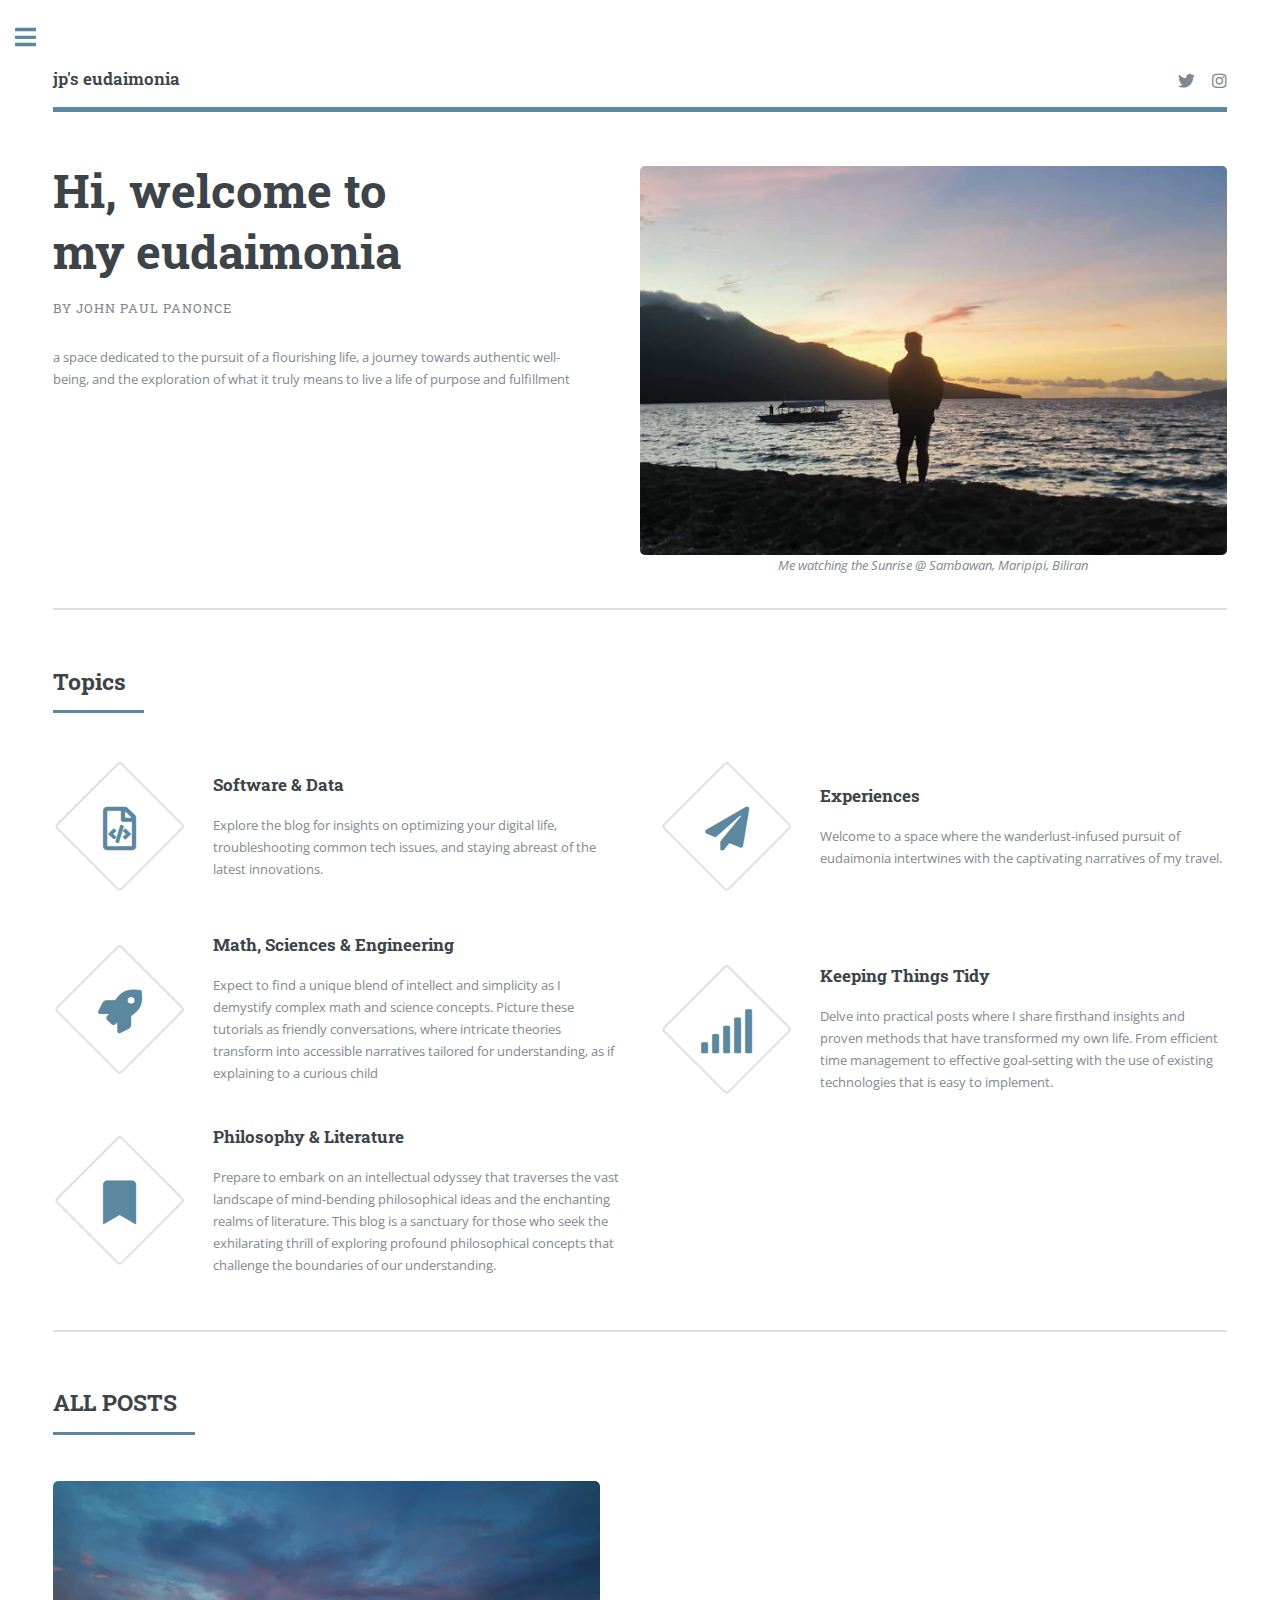
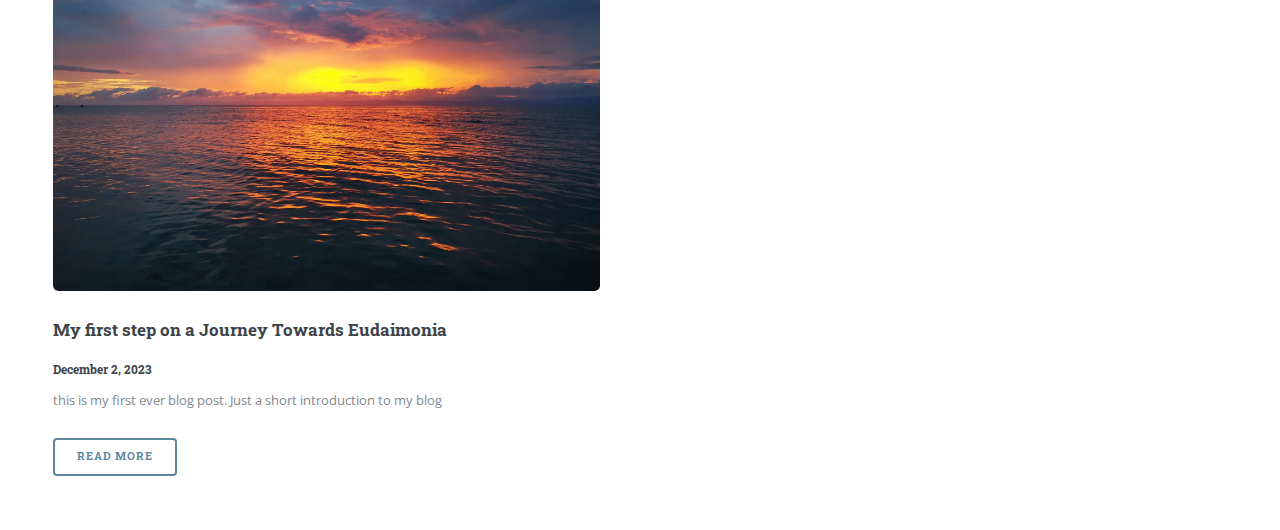
<file: index.html>
<!DOCTYPE HTML>
<!--
	jp's eudaimonia
	 | @ajlkn
	Free for personal and commercial use under the CCA 3.0 license (/license)
-->
<html>
	<head>
		<title>jp's eudaimonia</title>
		<meta charset="utf-8" />
		<meta name="viewport" content="width=device-width, initial-scale=1, user-scalable=no" />
		<link rel="stylesheet" href="assets/css/main.css" />
	</head>
	<body class="is-preload">

		<!-- Wrapper -->
			<div id="wrapper">

				<!-- Main -->
					<div id="main">
						<div class="inner">

							<!-- Header -->
								<header id="header">
									<h4><a href="#" class="logo"><strong>jp's eudaimonia</strong></a></h4>
									<ul class="icons">
										<li><a href="https://twitter.com/JpPanonce" class="icon brands fa-twitter"><span class="label">Twitter</span></a></li>
										<li><a href="https://www.instagram.com/jpasensi/" class="icon brands fa-instagram"><span class="label">Instagram</span></a></li>
									</ul>
								</header>

							<!-- Banner -->
								<section id="banner">
									<div class="content">
										<header>
											<h1>Hi, welcome to <br>my eudaimonia</h1>
											<p>by John Paul Panonce</p>
										</header>
										<p>a space dedicated to the pursuit of a flourishing life, a journey towards authentic well-being, and the exploration of what it truly means to live a life of purpose and fulfillment</p>
									</div>
									<span class="image object">
										<img src="images/meWatchingTheSunrise.jpeg" alt="" />
										<center><p><i>Me watching the Sunrise @ Sambawan, Maripipi, Biliran</i></p></center>
									</span>
								</section>

							<!-- Section -->
								<section>
									<header class="major">
										<h2>Topics</h2>
									</header>
									<div class="features">
										<article>
											<span class="icon fa-file-code"></span>
											<div class="content">
												<h3>Software & Data</h3>
												<p>Explore the blog for insights on optimizing your digital life, troubleshooting common tech issues, and staying abreast of the latest innovations.</p>
											</div>
										</article>
										<article>
											<span class="icon solid fa-paper-plane"></span>
											<div class="content">
												<h3>Experiences</h3>
												<p>Welcome to a space where the wanderlust-infused pursuit of eudaimonia intertwines with the captivating narratives of my travel.</p>
											</div>
										</article>
										<article>
											<span class="icon solid fa-rocket"></span>
											<div class="content">
												<h3>Math, Sciences & Engineering</h3>
												<p>Expect to find a unique blend of intellect and simplicity as I demystify complex math and science concepts. Picture these tutorials as friendly conversations, where intricate theories transform into accessible narratives tailored for understanding, as if explaining to a curious child</p>
											</div>
										</article>
										<article>
											<span class="icon solid fa-signal"></span>
											<div class="content">
												<h3>Keeping Things Tidy</h3>
												<p>Delve into practical posts where I share firsthand insights and proven methods that have transformed my own life. From efficient time management to effective goal-setting with the use of existing technologies that is easy to implement.</p>
											</div>
										</article>
										<article>
											<span class="icon solid fa-bookmark"></span>
											<div class="content">
												<h3>Philosophy & Literature</h3>
												<p>Prepare to embark on an intellectual odyssey that traverses the vast landscape of mind-bending philosophical ideas and the enchanting realms of literature. This blog is a sanctuary for those who seek the exhilarating thrill of exploring profound philosophical concepts that challenge the boundaries of our understanding.</p>
											</div>
										</article>
									</div>
								</section>

							<!-- Section -->
								<section>
									<header class="major">
										<h2>ALL POSTS</h2>
									</header>
									<div class="posts">
										<article>
											<a href="#" class="image"><img src="images/ToledoSunset.jpg" alt="" /></a>
											<h3>My first step on a Journey Towards Eudaimonia</h3>
											<h5>December 2, 2023</h5>
											<p>this is my first ever blog post. Just a short introduction to my blog</p>
											<ul class="actions">
												<li><a href="#" class="button">Read More</a></li>
											</ul>
										</article>
										
									</div>
								</section>

						</div>
					</div>

				<!-- Sidebar -->
					<div id="sidebar">
						<div class="inner">

							<!-- Menu -->
								<nav id="menu">
									<header class="major">
										<h2>Menu</h2>
									</header>
									<ul>
										<li><a href="">Homepage</a></li>
										<li>
											<span class="opener">Software and Data</span>
											<ul>
												<li><a href="webDevelopment/all.html">Web Development</a></li>
												<li><a href="#">Automation</a></li>
												<li><a href="#">Programming</a></li>
												<li><a href="#">Data Analysis</a></li>
											</ul>
										</li>
										<li>
											<span class="opener">STEM</span>
											<ul>
												<li><a href="#">Math</a></li>
												<li><a href="#">Sciences</a></li>
												<li><a href="#">Engineering</a></li>
											</ul>
										</li>
										<li>
											<span class="opener">Philosophy and Literature</span>
											<ul>
												<li><a href="#">Classics</a></li>
											</ul>
										</li>
										<li><a href="experiences/all.html">Experiences</a></li>
										<li><a href="#">Keeping Things Tidy</a></li>
										<li><a href="#">ABOUT THE BLOG</a></li>
									</ul>
								</nav>

								


						</div>
					</div>

			</div>

		<!-- Scripts -->
			<script src="assets/js/jquery.min.js"></script>
			<script src="assets/js/browser.min.js"></script>
			<script src="assets/js/breakpoints.min.js"></script>
			<script src="assets/js/util.js"></script>
			<script src="assets/js/main.js"></script>

	</body>
</html>
</file>
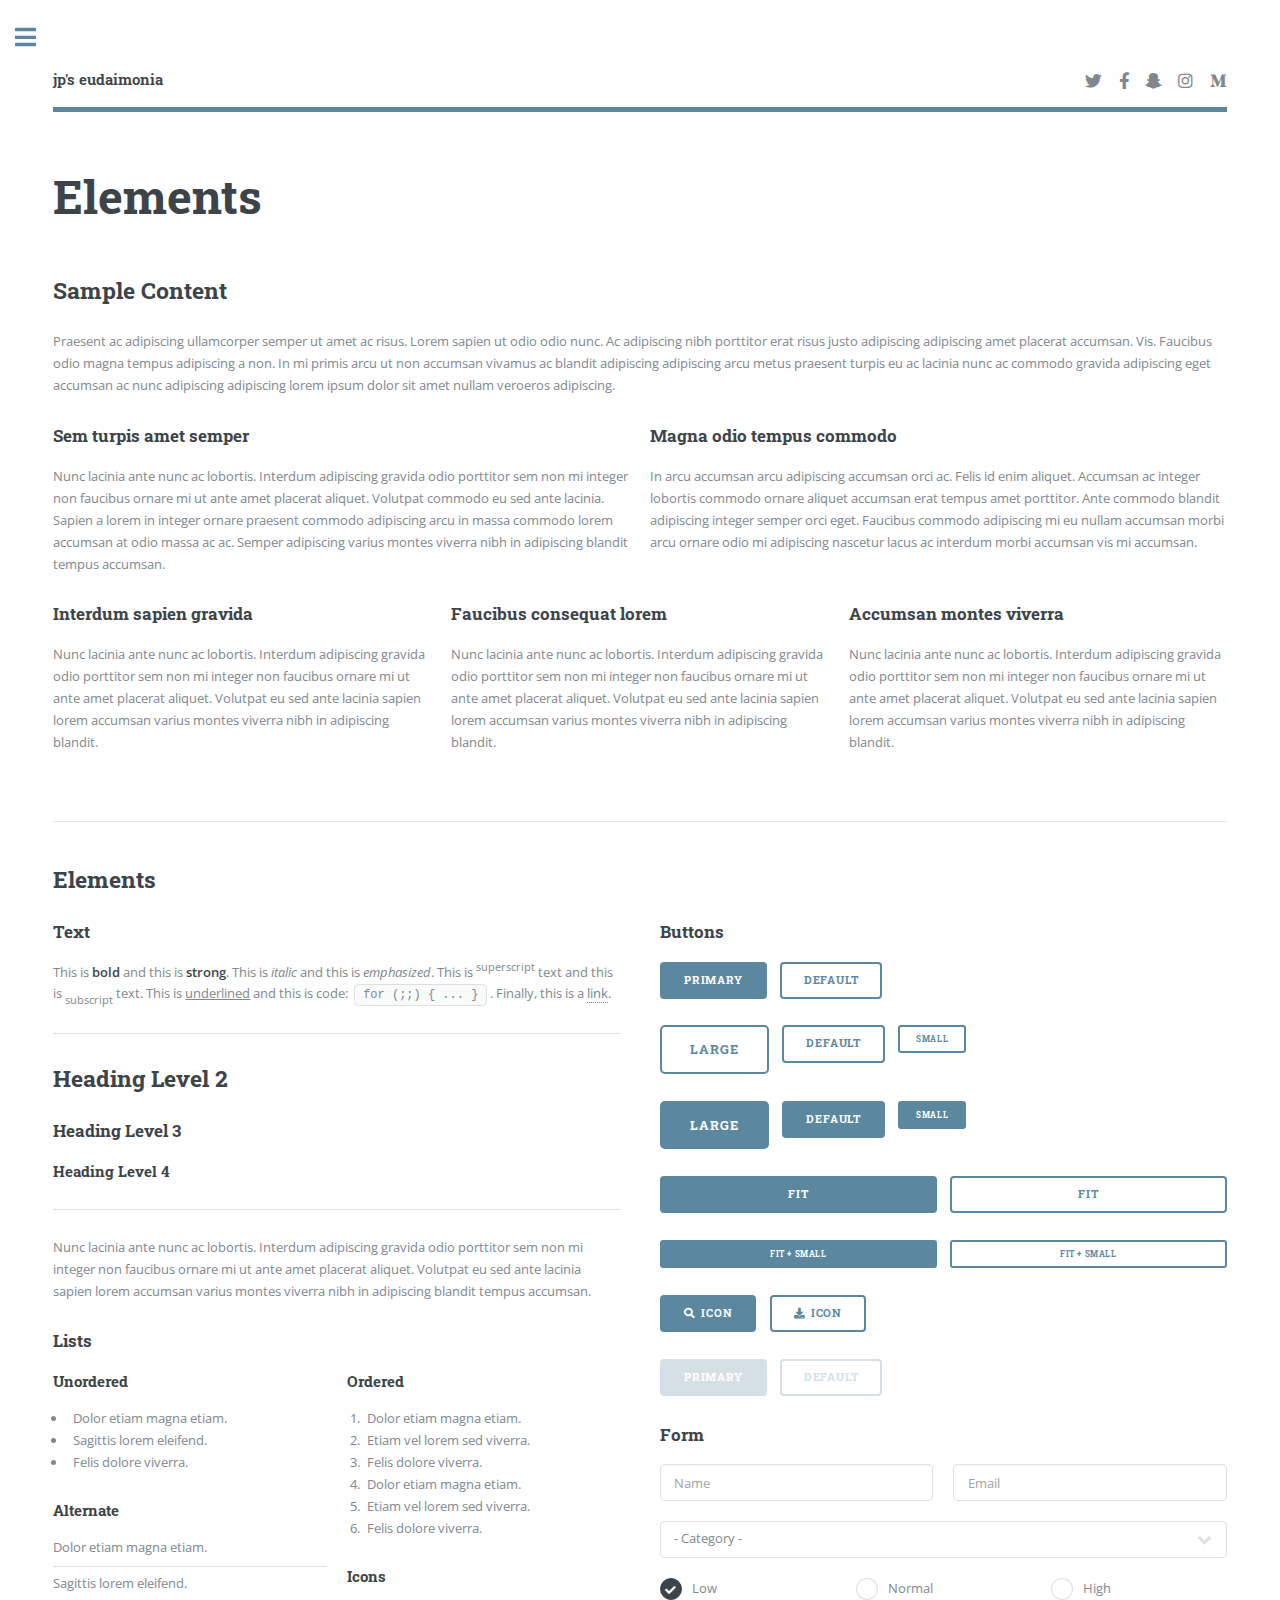
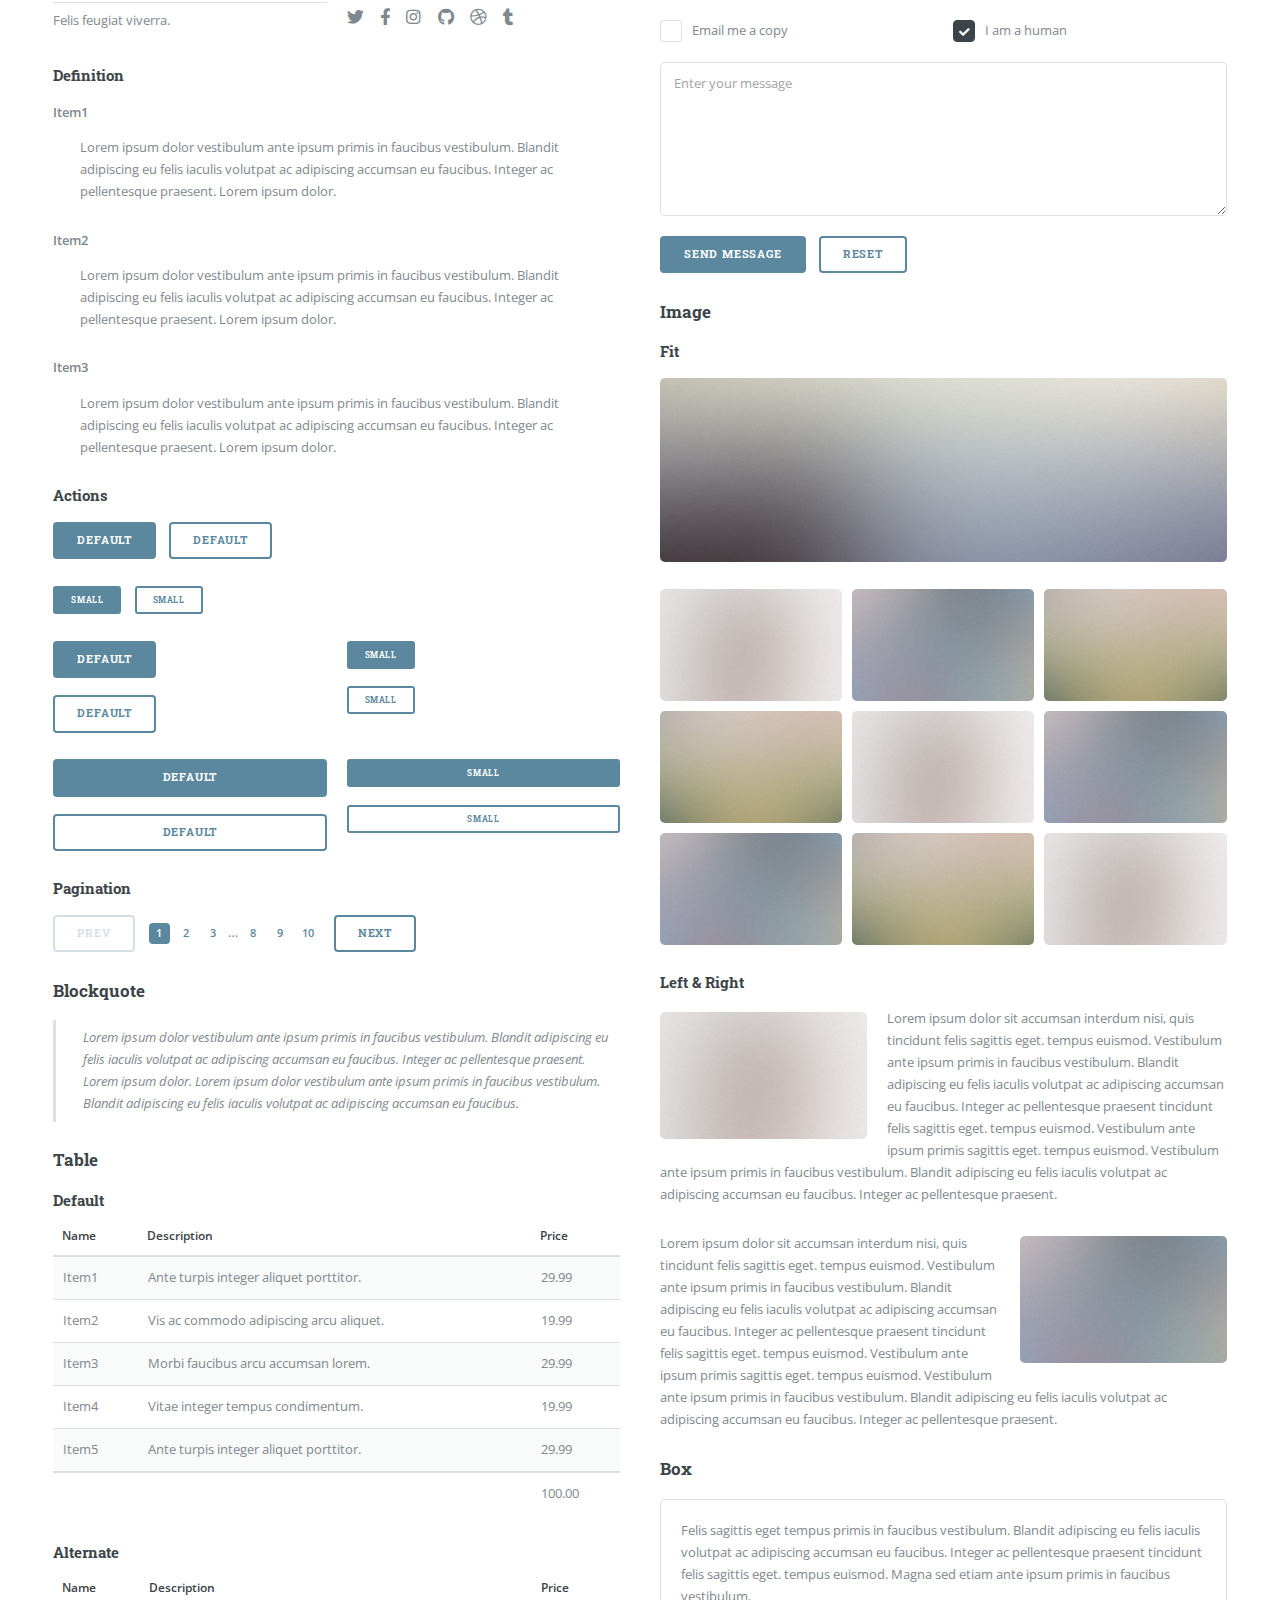
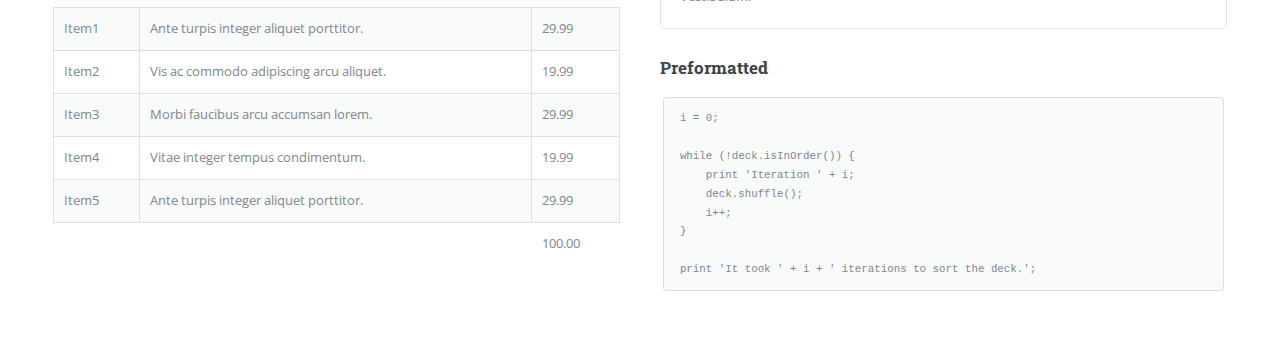
<file: elements.html>
<!DOCTYPE HTML>
<!--
	jp's eudaimonia
	 | @ajlkn
	Free for personal and commercial use under the CCA 3.0 license (/license)
-->
<html>
	<head>
		<title>Elements - jp's eudaimonia</title>
		<meta charset="utf-8" />
		<meta name="viewport" content="width=device-width, initial-scale=1, user-scalable=no" />
		<link rel="stylesheet" href="assets/css/main.css" />
	</head>
	<body class="is-preload">

		<!-- Wrapper -->
			<div id="wrapper">

				<!-- Main -->
					<div id="main">
						<div class="inner">

							<!-- Header -->
								<header id="header">
									<a href="index.html" class="logo"><strong>jp's eudaimonia</strong></a>
									<ul class="icons">
										<li><a href="#" class="icon brands fa-twitter"><span class="label">Twitter</span></a></li>
										<li><a href="#" class="icon brands fa-facebook-f"><span class="label">Facebook</span></a></li>
										<li><a href="#" class="icon brands fa-snapchat-ghost"><span class="label">Snapchat</span></a></li>
										<li><a href="#" class="icon brands fa-instagram"><span class="label">Instagram</span></a></li>
										<li><a href="#" class="icon brands fa-medium-m"><span class="label">Medium</span></a></li>
									</ul>
								</header>

							<!-- Content -->
								<section>
									<header class="main">
										<h1>Elements</h1>
									</header>

									<!-- Content -->
										<h2 id="content">Sample Content</h2>
										<p>Praesent ac adipiscing ullamcorper semper ut amet ac risus. Lorem sapien ut odio odio nunc. Ac adipiscing nibh porttitor erat risus justo adipiscing adipiscing amet placerat accumsan. Vis. Faucibus odio magna tempus adipiscing a non. In mi primis arcu ut non accumsan vivamus ac blandit adipiscing adipiscing arcu metus praesent turpis eu ac lacinia nunc ac commodo gravida adipiscing eget accumsan ac nunc adipiscing adipiscing lorem ipsum dolor sit amet nullam veroeros adipiscing.</p>
										<div class="row">
											<div class="col-6 col-12-small">
												<h3>Sem turpis amet semper</h3>
												<p>Nunc lacinia ante nunc ac lobortis. Interdum adipiscing gravida odio porttitor sem non mi integer non faucibus ornare mi ut ante amet placerat aliquet. Volutpat commodo eu sed ante lacinia. Sapien a lorem in integer ornare praesent commodo adipiscing arcu in massa commodo lorem accumsan at odio massa ac ac. Semper adipiscing varius montes viverra nibh in adipiscing blandit tempus accumsan.</p>
											</div>
											<div class="col-6 col-12-small">
												<h3>Magna odio tempus commodo</h3>
												<p>In arcu accumsan arcu adipiscing accumsan orci ac. Felis id enim aliquet. Accumsan ac integer lobortis commodo ornare aliquet accumsan erat tempus amet porttitor. Ante commodo blandit adipiscing integer semper orci eget. Faucibus commodo adipiscing mi eu nullam accumsan morbi arcu ornare odio mi adipiscing nascetur lacus ac interdum morbi accumsan vis mi accumsan.</p>
											</div>
											<!-- Break -->
											<div class="col-4 col-12-medium">
												<h3>Interdum sapien gravida</h3>
												<p>Nunc lacinia ante nunc ac lobortis. Interdum adipiscing gravida odio porttitor sem non mi integer non faucibus ornare mi ut ante amet placerat aliquet. Volutpat eu sed ante lacinia sapien lorem accumsan varius montes viverra nibh in adipiscing blandit.</p>
											</div>
											<div class="col-4 col-12-medium">
												<h3>Faucibus consequat lorem</h3>
												<p>Nunc lacinia ante nunc ac lobortis. Interdum adipiscing gravida odio porttitor sem non mi integer non faucibus ornare mi ut ante amet placerat aliquet. Volutpat eu sed ante lacinia sapien lorem accumsan varius montes viverra nibh in adipiscing blandit.</p>
											</div>
											<div class="col-4 col-12-medium">
												<h3>Accumsan montes viverra</h3>
												<p>Nunc lacinia ante nunc ac lobortis. Interdum adipiscing gravida odio porttitor sem non mi integer non faucibus ornare mi ut ante amet placerat aliquet. Volutpat eu sed ante lacinia sapien lorem accumsan varius montes viverra nibh in adipiscing blandit.</p>
											</div>
										</div>

									<hr class="major" />

									<!-- Elements -->
										<h2 id="elements">Elements</h2>
										<div class="row gtr-200">
											<div class="col-6 col-12-medium">

												<!-- Text stuff -->
													<h3>Text</h3>
													<p>This is <b>bold</b> and this is <strong>strong</strong>. This is <i>italic</i> and this is <em>emphasized</em>.
													This is <sup>superscript</sup> text and this is <sub>subscript</sub> text.
													This is <u>underlined</u> and this is code: <code>for (;;) { ... }</code>.
													Finally, this is a <a href="#">link</a>.</p>
													<hr />
													<h2>Heading Level 2</h2>
													<h3>Heading Level 3</h3>
													<h4>Heading Level 4</h4>
													<hr />
													<p>Nunc lacinia ante nunc ac lobortis. Interdum adipiscing gravida odio porttitor sem non mi integer non faucibus ornare mi ut ante amet placerat aliquet. Volutpat eu sed ante lacinia sapien lorem accumsan varius montes viverra nibh in adipiscing blandit tempus accumsan.</p>

												<!-- Lists -->
													<h3>Lists</h3>
													<div class="row">
														<div class="col-6 col-12-small">

															<h4>Unordered</h4>
															<ul>
																<li>Dolor etiam magna etiam.</li>
																<li>Sagittis lorem eleifend.</li>
																<li>Felis dolore viverra.</li>
															</ul>

															<h4>Alternate</h4>
															<ul class="alt">
																<li>Dolor etiam magna etiam.</li>
																<li>Sagittis lorem eleifend.</li>
																<li>Felis feugiat viverra.</li>
															</ul>

														</div>
														<div class="col-6 col-12-small">

															<h4>Ordered</h4>
															<ol>
																<li>Dolor etiam magna etiam.</li>
																<li>Etiam vel lorem sed viverra.</li>
																<li>Felis dolore viverra.</li>
																<li>Dolor etiam magna etiam.</li>
																<li>Etiam vel lorem sed viverra.</li>
																<li>Felis dolore viverra.</li>
															</ol>

															<h4>Icons</h4>
															<ul class="icons">
																<li><a href="#" class="icon brands fa-twitter"><span class="label">Twitter</span></a></li>
																<li><a href="#" class="icon brands fa-facebook-f"><span class="label">Facebook</span></a></li>
																<li><a href="#" class="icon brands fa-instagram"><span class="label">Instagram</span></a></li>
																<li><a href="#" class="icon brands fa-github"><span class="label">Github</span></a></li>
																<li><a href="#" class="icon brands fa-dribbble"><span class="label">Dribbble</span></a></li>
																<li><a href="#" class="icon brands fa-tumblr"><span class="label">Tumblr</span></a></li>
															</ul>

														</div>
													</div>
													<h4>Definition</h4>
													<dl>
														<dt>Item1</dt>
														<dd>
															<p>Lorem ipsum dolor vestibulum ante ipsum primis in faucibus vestibulum. Blandit adipiscing eu felis iaculis volutpat ac adipiscing accumsan eu faucibus. Integer ac pellentesque praesent. Lorem ipsum dolor.</p>
														</dd>
														<dt>Item2</dt>
														<dd>
															<p>Lorem ipsum dolor vestibulum ante ipsum primis in faucibus vestibulum. Blandit adipiscing eu felis iaculis volutpat ac adipiscing accumsan eu faucibus. Integer ac pellentesque praesent. Lorem ipsum dolor.</p>
														</dd>
														<dt>Item3</dt>
														<dd>
															<p>Lorem ipsum dolor vestibulum ante ipsum primis in faucibus vestibulum. Blandit adipiscing eu felis iaculis volutpat ac adipiscing accumsan eu faucibus. Integer ac pellentesque praesent. Lorem ipsum dolor.</p>
														</dd>
													</dl>

													<h4>Actions</h4>
													<ul class="actions">
														<li><a href="#" class="button primary">Default</a></li>
														<li><a href="#" class="button">Default</a></li>
													</ul>
													<ul class="actions small">
														<li><a href="#" class="button primary small">Small</a></li>
														<li><a href="#" class="button small">Small</a></li>
													</ul>
													<div class="row">
														<div class="col-6 col-12-small">
															<ul class="actions stacked">
																<li><a href="#" class="button primary">Default</a></li>
																<li><a href="#" class="button">Default</a></li>
															</ul>
														</div>
														<div class="col-6 col-12-small">
															<ul class="actions stacked">
																<li><a href="#" class="button primary small">Small</a></li>
																<li><a href="#" class="button small">Small</a></li>
															</ul>
														</div>
														<div class="col-6 col-12-small">
															<ul class="actions stacked">
																<li><a href="#" class="button primary fit">Default</a></li>
																<li><a href="#" class="button fit">Default</a></li>
															</ul>
														</div>
														<div class="col-6 col-12-small">
															<ul class="actions stacked">
																<li><a href="#" class="button primary small fit">Small</a></li>
																<li><a href="#" class="button small fit">Small</a></li>
															</ul>
														</div>
													</div>

													<h4>Pagination</h4>
													<ul class="pagination">
														<li><span class="button disabled">Prev</span></li>
														<li><a href="#" class="page active">1</a></li>
														<li><a href="#" class="page">2</a></li>
														<li><a href="#" class="page">3</a></li>
														<li><span>&hellip;</span></li>
														<li><a href="#" class="page">8</a></li>
														<li><a href="#" class="page">9</a></li>
														<li><a href="#" class="page">10</a></li>
														<li><a href="#" class="button">Next</a></li>
													</ul>

												<!-- Blockquote -->
													<h3>Blockquote</h3>
													<blockquote>Lorem ipsum dolor vestibulum ante ipsum primis in faucibus vestibulum. Blandit adipiscing eu felis iaculis volutpat ac adipiscing accumsan eu faucibus. Integer ac pellentesque praesent. Lorem ipsum dolor. Lorem ipsum dolor vestibulum ante ipsum primis in faucibus vestibulum. Blandit adipiscing eu felis iaculis volutpat ac adipiscing accumsan eu faucibus.</blockquote>

												<!-- Table -->
													<h3>Table</h3>

													<h4>Default</h4>
													<div class="table-wrapper">
														<table>
															<thead>
																<tr>
																	<th>Name</th>
																	<th>Description</th>
																	<th>Price</th>
																</tr>
															</thead>
															<tbody>
																<tr>
																	<td>Item1</td>
																	<td>Ante turpis integer aliquet porttitor.</td>
																	<td>29.99</td>
																</tr>
																<tr>
																	<td>Item2</td>
																	<td>Vis ac commodo adipiscing arcu aliquet.</td>
																	<td>19.99</td>
																</tr>
																<tr>
																	<td>Item3</td>
																	<td> Morbi faucibus arcu accumsan lorem.</td>
																	<td>29.99</td>
																</tr>
																<tr>
																	<td>Item4</td>
																	<td>Vitae integer tempus condimentum.</td>
																	<td>19.99</td>
																</tr>
																<tr>
																	<td>Item5</td>
																	<td>Ante turpis integer aliquet porttitor.</td>
																	<td>29.99</td>
																</tr>
															</tbody>
															<tfoot>
																<tr>
																	<td colspan="2"></td>
																	<td>100.00</td>
																</tr>
															</tfoot>
														</table>
													</div>

													<h4>Alternate</h4>
													<div class="table-wrapper">
														<table class="alt">
															<thead>
																<tr>
																	<th>Name</th>
																	<th>Description</th>
																	<th>Price</th>
																</tr>
															</thead>
															<tbody>
																<tr>
																	<td>Item1</td>
																	<td>Ante turpis integer aliquet porttitor.</td>
																	<td>29.99</td>
																</tr>
																<tr>
																	<td>Item2</td>
																	<td>Vis ac commodo adipiscing arcu aliquet.</td>
																	<td>19.99</td>
																</tr>
																<tr>
																	<td>Item3</td>
																	<td> Morbi faucibus arcu accumsan lorem.</td>
																	<td>29.99</td>
																</tr>
																<tr>
																	<td>Item4</td>
																	<td>Vitae integer tempus condimentum.</td>
																	<td>19.99</td>
																</tr>
																<tr>
																	<td>Item5</td>
																	<td>Ante turpis integer aliquet porttitor.</td>
																	<td>29.99</td>
																</tr>
															</tbody>
															<tfoot>
																<tr>
																	<td colspan="2"></td>
																	<td>100.00</td>
																</tr>
															</tfoot>
														</table>
													</div>

											</div>
											<div class="col-6 col-12-medium">

												<!-- Buttons -->
													<h3>Buttons</h3>
													<ul class="actions">
														<li><a href="#" class="button primary">Primary</a></li>
														<li><a href="#" class="button">Default</a></li>
													</ul>
													<ul class="actions">
														<li><a href="#" class="button large">Large</a></li>
														<li><a href="#" class="button">Default</a></li>
														<li><a href="#" class="button small">Small</a></li>
													</ul>
													<ul class="actions">
														<li><a href="#" class="button primary large">Large</a></li>
														<li><a href="#" class="button primary">Default</a></li>
														<li><a href="#" class="button primary small">Small</a></li>
													</ul>
													<ul class="actions fit">
														<li><a href="#" class="button primary fit">Fit</a></li>
														<li><a href="#" class="button fit">Fit</a></li>
													</ul>
													<ul class="actions fit small">
														<li><a href="#" class="button primary fit small">Fit + Small</a></li>
														<li><a href="#" class="button fit small">Fit + Small</a></li>
													</ul>
													<ul class="actions">
														<li><a href="#" class="button primary icon solid fa-search">Icon</a></li>
														<li><a href="#" class="button icon solid fa-download">Icon</a></li>
													</ul>
													<ul class="actions">
														<li><span class="button primary disabled">Primary</span></li>
														<li><span class="button disabled">Default</span></li>
													</ul>

												<!-- Form -->
													<h3>Form</h3>

													<form method="post" action="#">
														<div class="row gtr-uniform">
															<div class="col-6 col-12-xsmall">
																<input type="text" name="demo-name" id="demo-name" value="" placeholder="Name" />
															</div>
															<div class="col-6 col-12-xsmall">
																<input type="email" name="demo-email" id="demo-email" value="" placeholder="Email" />
															</div>
															<!-- Break -->
															<div class="col-12">
																<select name="demo-category" id="demo-category">
																	<option value="">- Category -</option>
																	<option value="1">Manufacturing</option>
																	<option value="1">Shipping</option>
																	<option value="1">Administration</option>
																	<option value="1">Human Resources</option>
																</select>
															</div>
															<!-- Break -->
															<div class="col-4 col-12-small">
																<input type="radio" id="demo-priority-low" name="demo-priority" checked>
																<label for="demo-priority-low">Low</label>
															</div>
															<div class="col-4 col-12-small">
																<input type="radio" id="demo-priority-normal" name="demo-priority">
																<label for="demo-priority-normal">Normal</label>
															</div>
															<div class="col-4 col-12-small">
																<input type="radio" id="demo-priority-high" name="demo-priority">
																<label for="demo-priority-high">High</label>
															</div>
															<!-- Break -->
															<div class="col-6 col-12-small">
																<input type="checkbox" id="demo-copy" name="demo-copy">
																<label for="demo-copy">Email me a copy</label>
															</div>
															<div class="col-6 col-12-small">
																<input type="checkbox" id="demo-human" name="demo-human" checked>
																<label for="demo-human">I am a human</label>
															</div>
															<!-- Break -->
															<div class="col-12">
																<textarea name="demo-message" id="demo-message" placeholder="Enter your message" rows="6"></textarea>
															</div>
															<!-- Break -->
															<div class="col-12">
																<ul class="actions">
																	<li><input type="submit" value="Send Message" class="primary" /></li>
																	<li><input type="reset" value="Reset" /></li>
																</ul>
															</div>
														</div>
													</form>

												<!-- Image -->
													<h3>Image</h3>

													<h4>Fit</h4>
													<span class="image fit"><img src="images/pic11.jpg" alt="" /></span>
													<div class="box alt">
														<div class="row gtr-50 gtr-uniform">
															<div class="col-4"><span class="image fit"><img src="images/pic01.jpg" alt="" /></span></div>
															<div class="col-4"><span class="image fit"><img src="images/pic02.jpg" alt="" /></span></div>
															<div class="col-4"><span class="image fit"><img src="images/pic03.jpg" alt="" /></span></div>
															<!-- Break -->
															<div class="col-4"><span class="image fit"><img src="images/pic03.jpg" alt="" /></span></div>
															<div class="col-4"><span class="image fit"><img src="images/pic01.jpg" alt="" /></span></div>
															<div class="col-4"><span class="image fit"><img src="images/pic02.jpg" alt="" /></span></div>
															<!-- Break -->
															<div class="col-4"><span class="image fit"><img src="images/pic02.jpg" alt="" /></span></div>
															<div class="col-4"><span class="image fit"><img src="images/pic03.jpg" alt="" /></span></div>
															<div class="col-4"><span class="image fit"><img src="images/pic01.jpg" alt="" /></span></div>
														</div>
													</div>

													<h4>Left &amp; Right</h4>
													<p><span class="image left"><img src="images/pic01.jpg" alt="" /></span>Lorem ipsum dolor sit accumsan interdum nisi, quis tincidunt felis sagittis eget. tempus euismod. Vestibulum ante ipsum primis in faucibus vestibulum. Blandit adipiscing eu felis iaculis volutpat ac adipiscing accumsan eu faucibus. Integer ac pellentesque praesent tincidunt felis sagittis eget. tempus euismod. Vestibulum ante ipsum primis sagittis eget. tempus euismod. Vestibulum ante ipsum primis in faucibus vestibulum. Blandit adipiscing eu felis iaculis volutpat ac adipiscing accumsan eu faucibus. Integer ac pellentesque praesent.</p>
													<p><span class="image right"><img src="images/pic02.jpg" alt="" /></span>Lorem ipsum dolor sit accumsan interdum nisi, quis tincidunt felis sagittis eget. tempus euismod. Vestibulum ante ipsum primis in faucibus vestibulum. Blandit adipiscing eu felis iaculis volutpat ac adipiscing accumsan eu faucibus. Integer ac pellentesque praesent tincidunt felis sagittis eget. tempus euismod. Vestibulum ante ipsum primis sagittis eget. tempus euismod. Vestibulum ante ipsum primis in faucibus vestibulum. Blandit adipiscing eu felis iaculis volutpat ac adipiscing accumsan eu faucibus. Integer ac pellentesque praesent.</p>

												<!-- Box -->
													<h3>Box</h3>
													<div class="box">
														<p>Felis sagittis eget tempus primis in faucibus vestibulum. Blandit adipiscing eu felis iaculis volutpat ac adipiscing accumsan eu faucibus. Integer ac pellentesque praesent tincidunt felis sagittis eget. tempus euismod. Magna sed etiam ante ipsum primis in faucibus vestibulum.</p>
													</div>

												<!-- Preformatted Code -->
													<h3>Preformatted</h3>
													<pre><code>i = 0;

while (!deck.isInOrder()) {
    print 'Iteration ' + i;
    deck.shuffle();
    i++;
}

print 'It took ' + i + ' iterations to sort the deck.';
</code></pre>

											</div>
										</div>

								</section>

						</div>
					</div>

				<!-- Sidebar -->
					<div id="sidebar">
						<div class="inner">

							<!-- Search -->
								<section id="search" class="alt">
									<form method="post" action="#">
										<input type="text" name="query" id="query" placeholder="Search" />
									</form>
								</section>

							<!-- Menu -->
								<nav id="menu">
									<header class="major">
										<h2>Menu</h2>
									</header>
									<ul>
										<li><a href="index.html">Homepage</a></li>
										<li><a href="#">Generic</a></li>
										<li><a href="#">Elements</a></li>
										<li>
											<span class="opener">Submenu</span>
											<ul>
												<li><a href="#">Lorem Dolor</a></li>
												<li><a href="#">Ipsum Adipiscing</a></li>
												<li><a href="#">Tempus Magna</a></li>
												<li><a href="#">Feugiat Veroeros</a></li>
											</ul>
										</li>
										<li><a href="#">Etiam Dolore</a></li>
										<li><a href="#">Adipiscing</a></li>
										<li>
											<span class="opener">Another Submenu</span>
											<ul>
												<li><a href="#">Lorem Dolor</a></li>
												<li><a href="#">Ipsum Adipiscing</a></li>
												<li><a href="#">Tempus Magna</a></li>
												<li><a href="#">Feugiat Veroeros</a></li>
											</ul>
										</li>
										<li><a href="#">Maximus Erat</a></li>
										<li><a href="#">Sapien Mauris</a></li>
										<li><a href="#">Amet Lacinia</a></li>
									</ul>
								</nav>

							<!-- Section -->
								<section>
									<header class="major">
										<h2>Ante interdum</h2>
									</header>
									<div class="mini-posts">
										<article>
											<a href="#" class="image"><img src="images/pic07.jpg" alt="" /></a>
											<p>Aenean ornare velit lacus, ac varius enim lorem ullamcorper dolore aliquam.</p>
										</article>
										<article>
											<a href="#" class="image"><img src="images/pic08.jpg" alt="" /></a>
											<p>Aenean ornare velit lacus, ac varius enim lorem ullamcorper dolore aliquam.</p>
										</article>
										<article>
											<a href="#" class="image"><img src="images/pic09.jpg" alt="" /></a>
											<p>Aenean ornare velit lacus, ac varius enim lorem ullamcorper dolore aliquam.</p>
										</article>
									</div>
									<ul class="actions">
										<li><a href="#" class="button">More</a></li>
									</ul>
								</section>

							<!-- Section -->
								<section>
									<header class="major">
										<h2>Get in touch</h2>
									</header>
									<p>Sed varius enim lorem ullamcorper dolore aliquam aenean ornare velit lacus, ac varius enim lorem ullamcorper dolore. Proin sed aliquam facilisis ante interdum. Sed nulla amet lorem feugiat tempus aliquam.</p>
									<ul class="contact">
										<li class="icon solid fa-envelope"><a href="#">information@untitled.tld</a></li>
										<li class="icon solid fa-phone">(000) 000-0000</li>
										<li class="icon solid fa-home">1234 Somewhere Road #8254<br />
										Nashville, TN 00000-0000</li>
									</ul>
								</section>

							<!-- Footer -->
								<footer id="footer">
									<p class="copyright">&copy; Untitled. All rights reserved. Demo Images: <a href="https://unsplash.com">Unsplash</a>. Design: <a href="https://"></a>.</p>
								</footer>

						</div>
					</div>

			</div>

		<!-- Scripts -->
			<script src="assets/js/jquery.min.js"></script>
			<script src="assets/js/browser.min.js"></script>
			<script src="assets/js/breakpoints.min.js"></script>
			<script src="assets/js/util.js"></script>
			<script src="assets/js/main.js"></script>

	</body>
</html>
</file>
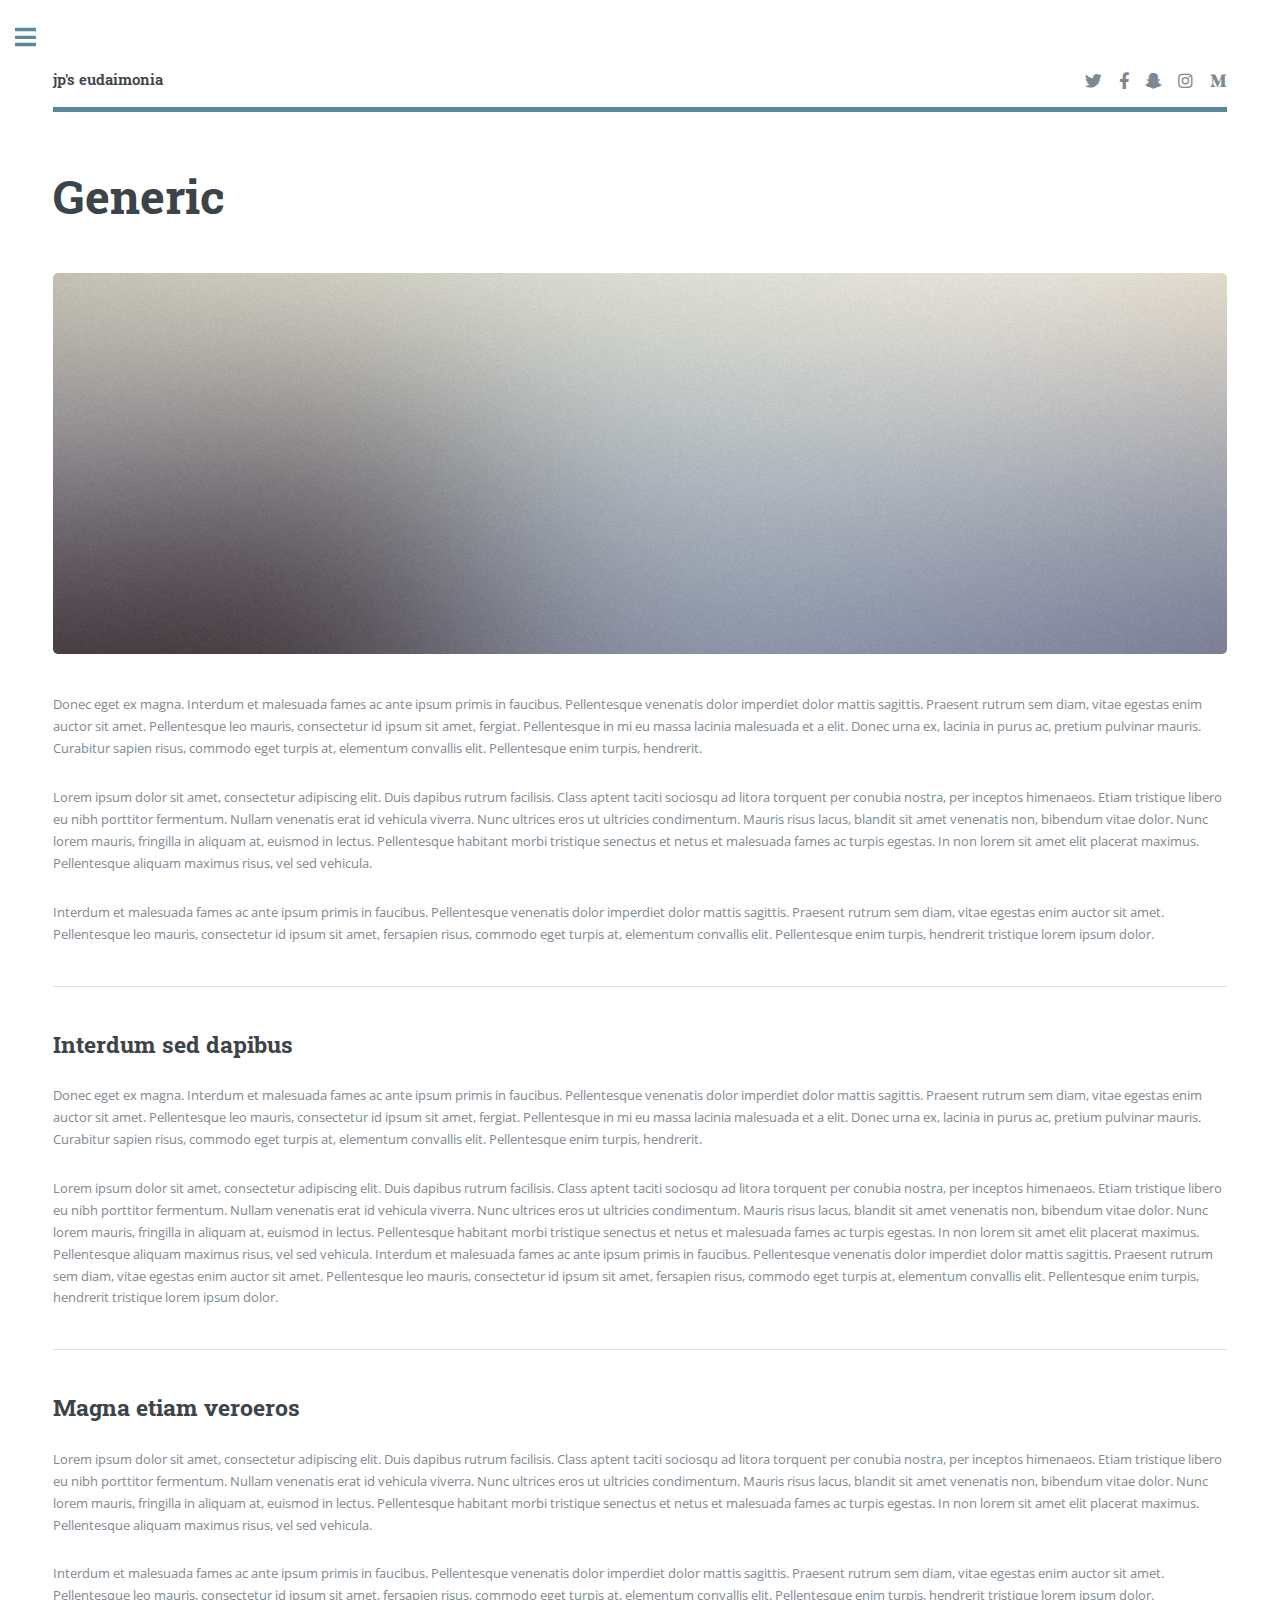
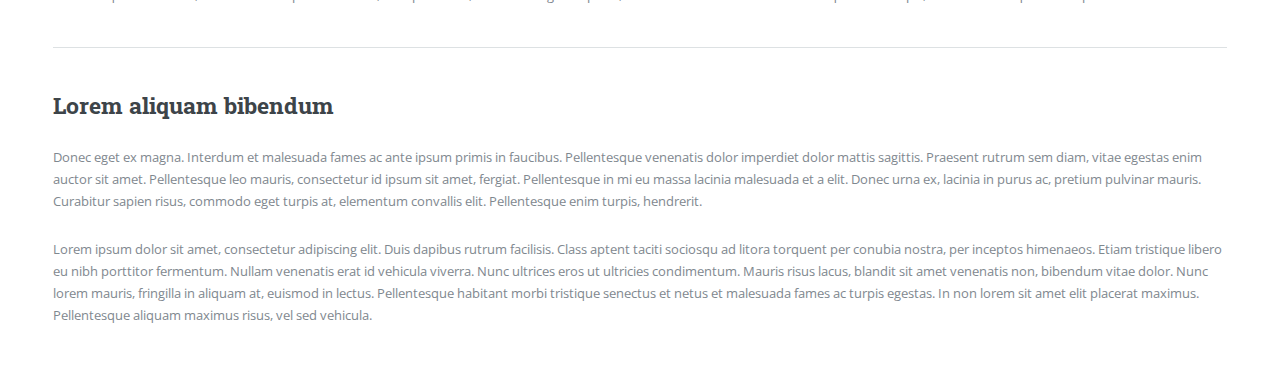
<file: generic.html>
<!DOCTYPE HTML>
<!--
	jp's eudaimonia
	 | @ajlkn
	Free for personal and commercial use under the CCA 3.0 license (/license)
-->
<html>
	<head>
		<title>Generic - jp's eudaimonia</title>
		<meta charset="utf-8" />
		<meta name="viewport" content="width=device-width, initial-scale=1, user-scalable=no" />
		<link rel="stylesheet" href="assets/css/main.css" />
	</head>
	<body class="is-preload">

		<!-- Wrapper -->
			<div id="wrapper">

				<!-- Main -->
					<div id="main">
						<div class="inner">

							<!-- Header -->
								<header id="header">
									<a href="index.html" class="logo"><strong>jp's eudaimonia</strong></a>
									<ul class="icons">
										<li><a href="#" class="icon brands fa-twitter"><span class="label">Twitter</span></a></li>
										<li><a href="#" class="icon brands fa-facebook-f"><span class="label">Facebook</span></a></li>
										<li><a href="#" class="icon brands fa-snapchat-ghost"><span class="label">Snapchat</span></a></li>
										<li><a href="#" class="icon brands fa-instagram"><span class="label">Instagram</span></a></li>
										<li><a href="#" class="icon brands fa-medium-m"><span class="label">Medium</span></a></li>
									</ul>
								</header>

							<!-- Content -->
								<section>
									<header class="main">
										<h1>Generic</h1>
									</header>

									<span class="image main"><img src="images/pic11.jpg" alt="" /></span>

									<p>Donec eget ex magna. Interdum et malesuada fames ac ante ipsum primis in faucibus. Pellentesque venenatis dolor imperdiet dolor mattis sagittis. Praesent rutrum sem diam, vitae egestas enim auctor sit amet. Pellentesque leo mauris, consectetur id ipsum sit amet, fergiat. Pellentesque in mi eu massa lacinia malesuada et a elit. Donec urna ex, lacinia in purus ac, pretium pulvinar mauris. Curabitur sapien risus, commodo eget turpis at, elementum convallis elit. Pellentesque enim turpis, hendrerit.</p>
									<p>Lorem ipsum dolor sit amet, consectetur adipiscing elit. Duis dapibus rutrum facilisis. Class aptent taciti sociosqu ad litora torquent per conubia nostra, per inceptos himenaeos. Etiam tristique libero eu nibh porttitor fermentum. Nullam venenatis erat id vehicula viverra. Nunc ultrices eros ut ultricies condimentum. Mauris risus lacus, blandit sit amet venenatis non, bibendum vitae dolor. Nunc lorem mauris, fringilla in aliquam at, euismod in lectus. Pellentesque habitant morbi tristique senectus et netus et malesuada fames ac turpis egestas. In non lorem sit amet elit placerat maximus. Pellentesque aliquam maximus risus, vel sed vehicula.</p>
									<p>Interdum et malesuada fames ac ante ipsum primis in faucibus. Pellentesque venenatis dolor imperdiet dolor mattis sagittis. Praesent rutrum sem diam, vitae egestas enim auctor sit amet. Pellentesque leo mauris, consectetur id ipsum sit amet, fersapien risus, commodo eget turpis at, elementum convallis elit. Pellentesque enim turpis, hendrerit tristique lorem ipsum dolor.</p>

									<hr class="major" />

									<h2>Interdum sed dapibus</h2>
									<p>Donec eget ex magna. Interdum et malesuada fames ac ante ipsum primis in faucibus. Pellentesque venenatis dolor imperdiet dolor mattis sagittis. Praesent rutrum sem diam, vitae egestas enim auctor sit amet. Pellentesque leo mauris, consectetur id ipsum sit amet, fergiat. Pellentesque in mi eu massa lacinia malesuada et a elit. Donec urna ex, lacinia in purus ac, pretium pulvinar mauris. Curabitur sapien risus, commodo eget turpis at, elementum convallis elit. Pellentesque enim turpis, hendrerit.</p>
									<p>Lorem ipsum dolor sit amet, consectetur adipiscing elit. Duis dapibus rutrum facilisis. Class aptent taciti sociosqu ad litora torquent per conubia nostra, per inceptos himenaeos. Etiam tristique libero eu nibh porttitor fermentum. Nullam venenatis erat id vehicula viverra. Nunc ultrices eros ut ultricies condimentum. Mauris risus lacus, blandit sit amet venenatis non, bibendum vitae dolor. Nunc lorem mauris, fringilla in aliquam at, euismod in lectus. Pellentesque habitant morbi tristique senectus et netus et malesuada fames ac turpis egestas. In non lorem sit amet elit placerat maximus. Pellentesque aliquam maximus risus, vel sed vehicula. Interdum et malesuada fames ac ante ipsum primis in faucibus. Pellentesque venenatis dolor imperdiet dolor mattis sagittis. Praesent rutrum sem diam, vitae egestas enim auctor sit amet. Pellentesque leo mauris, consectetur id ipsum sit amet, fersapien risus, commodo eget turpis at, elementum convallis elit. Pellentesque enim turpis, hendrerit tristique lorem ipsum dolor.</p>

									<hr class="major" />

									<h2>Magna etiam veroeros</h2>
									<p>Lorem ipsum dolor sit amet, consectetur adipiscing elit. Duis dapibus rutrum facilisis. Class aptent taciti sociosqu ad litora torquent per conubia nostra, per inceptos himenaeos. Etiam tristique libero eu nibh porttitor fermentum. Nullam venenatis erat id vehicula viverra. Nunc ultrices eros ut ultricies condimentum. Mauris risus lacus, blandit sit amet venenatis non, bibendum vitae dolor. Nunc lorem mauris, fringilla in aliquam at, euismod in lectus. Pellentesque habitant morbi tristique senectus et netus et malesuada fames ac turpis egestas. In non lorem sit amet elit placerat maximus. Pellentesque aliquam maximus risus, vel sed vehicula.</p>
									<p>Interdum et malesuada fames ac ante ipsum primis in faucibus. Pellentesque venenatis dolor imperdiet dolor mattis sagittis. Praesent rutrum sem diam, vitae egestas enim auctor sit amet. Pellentesque leo mauris, consectetur id ipsum sit amet, fersapien risus, commodo eget turpis at, elementum convallis elit. Pellentesque enim turpis, hendrerit tristique lorem ipsum dolor.</p>

									<hr class="major" />

									<h2>Lorem aliquam bibendum</h2>
									<p>Donec eget ex magna. Interdum et malesuada fames ac ante ipsum primis in faucibus. Pellentesque venenatis dolor imperdiet dolor mattis sagittis. Praesent rutrum sem diam, vitae egestas enim auctor sit amet. Pellentesque leo mauris, consectetur id ipsum sit amet, fergiat. Pellentesque in mi eu massa lacinia malesuada et a elit. Donec urna ex, lacinia in purus ac, pretium pulvinar mauris. Curabitur sapien risus, commodo eget turpis at, elementum convallis elit. Pellentesque enim turpis, hendrerit.</p>
									<p>Lorem ipsum dolor sit amet, consectetur adipiscing elit. Duis dapibus rutrum facilisis. Class aptent taciti sociosqu ad litora torquent per conubia nostra, per inceptos himenaeos. Etiam tristique libero eu nibh porttitor fermentum. Nullam venenatis erat id vehicula viverra. Nunc ultrices eros ut ultricies condimentum. Mauris risus lacus, blandit sit amet venenatis non, bibendum vitae dolor. Nunc lorem mauris, fringilla in aliquam at, euismod in lectus. Pellentesque habitant morbi tristique senectus et netus et malesuada fames ac turpis egestas. In non lorem sit amet elit placerat maximus. Pellentesque aliquam maximus risus, vel sed vehicula.</p>

								</section>

						</div>
					</div>

				<!-- Sidebar -->
					<div id="sidebar">
						<div class="inner">

							<!-- Search -->
								<section id="search" class="alt">
									<form method="post" action="#">
										<input type="text" name="query" id="query" placeholder="Search" />
									</form>
								</section>

							<!-- Menu -->
								<nav id="menu">
									<header class="major">
										<h2>Menu</h2>
									</header>
									<ul>
										<li><a href="index.html">Homepage</a></li>
										<li><a href="#">Generic</a></li>
										<li><a href="#">Elements</a></li>
										<li>
											<span class="opener">Submenu</span>
											<ul>
												<li><a href="#">Lorem Dolor</a></li>
												<li><a href="#">Ipsum Adipiscing</a></li>
												<li><a href="#">Tempus Magna</a></li>
												<li><a href="#">Feugiat Veroeros</a></li>
											</ul>
										</li>
										<li><a href="#">Etiam Dolore</a></li>
										<li><a href="#">Adipiscing</a></li>
										<li>
											<span class="opener">Another Submenu</span>
											<ul>
												<li><a href="#">Lorem Dolor</a></li>
												<li><a href="#">Ipsum Adipiscing</a></li>
												<li><a href="#">Tempus Magna</a></li>
												<li><a href="#">Feugiat Veroeros</a></li>
											</ul>
										</li>
										<li><a href="#">Maximus Erat</a></li>
										<li><a href="#">Sapien Mauris</a></li>
										<li><a href="#">Amet Lacinia</a></li>
									</ul>
								</nav>

							<!-- Section -->
								<section>
									<header class="major">
										<h2>Ante interdum</h2>
									</header>
									<div class="mini-posts">
										<article>
											<a href="#" class="image"><img src="images/pic07.jpg" alt="" /></a>
											<p>Aenean ornare velit lacus, ac varius enim lorem ullamcorper dolore aliquam.</p>
										</article>
										<article>
											<a href="#" class="image"><img src="images/pic08.jpg" alt="" /></a>
											<p>Aenean ornare velit lacus, ac varius enim lorem ullamcorper dolore aliquam.</p>
										</article>
										<article>
											<a href="#" class="image"><img src="images/pic09.jpg" alt="" /></a>
											<p>Aenean ornare velit lacus, ac varius enim lorem ullamcorper dolore aliquam.</p>
										</article>
									</div>
									<ul class="actions">
										<li><a href="#" class="button">More</a></li>
									</ul>
								</section>

							<!-- Section -->
								<section>
									<header class="major">
										<h2>Get in touch</h2>
									</header>
									<p>Sed varius enim lorem ullamcorper dolore aliquam aenean ornare velit lacus, ac varius enim lorem ullamcorper dolore. Proin sed aliquam facilisis ante interdum. Sed nulla amet lorem feugiat tempus aliquam.</p>
									<ul class="contact">
										<li class="icon solid fa-envelope"><a href="#">information@untitled.tld</a></li>
										<li class="icon solid fa-phone">(000) 000-0000</li>
										<li class="icon solid fa-home">1234 Somewhere Road #8254<br />
										Nashville, TN 00000-0000</li>
									</ul>
								</section>

							<!-- Footer -->
								<footer id="footer">
									<p class="copyright">&copy; Untitled. All rights reserved. Demo Images: <a href="https://unsplash.com">Unsplash</a>. Design: <a href="https://"></a>.</p>
								</footer>

						</div>
					</div>

			</div>

		<!-- Scripts -->
			<script src="assets/js/jquery.min.js"></script>
			<script src="assets/js/browser.min.js"></script>
			<script src="assets/js/breakpoints.min.js"></script>
			<script src="assets/js/util.js"></script>
			<script src="assets/js/main.js"></script>

	</body>
</html>
</file>
<file: assets/css/main.css>
@import url(fontawesome-all.min.css);
@import url("https://fonts.googleapis.com/css?family=Open+Sans:400,600,400italic,600italic|Roboto+Slab:400,700");
/*
	jp's eudaimonia
	 | @ajlkn
	Free for personal and commercial use under the CCA 3.0 license (/license)
*/
html, body, div, span, applet, object,
iframe, h1, h2, h3, h4, h5, h6, p, blockquote,
pre, a, abbr, acronym, address, big, cite,
code, del, dfn, em, img, ins, kbd, q, s, samp,
small, strike, strong, sub, sup, tt, var, b,
u, i, center, dl, dt, dd, ol, ul, li, fieldset,
form, label, legend, table, caption, tbody,
tfoot, thead, tr, th, td, article, aside,
canvas, details, embed, figure, figcaption,
footer, header, hgroup, menu, nav, output, ruby,
section, summary, time, mark, audio, video {
  margin: 0;
  padding: 0;
  border: 0;
  font-size: 100%;
  font: inherit;
  vertical-align: baseline; }

article, aside, details, figcaption, figure,
footer, header, hgroup, menu, nav, section {
  display: block; }

body {
  line-height: 1; }

ol, ul {
  list-style: none; }

blockquote, q {
  quotes: none; }
  blockquote:before, blockquote:after, q:before, q:after {
    content: '';
    content: none; }

table {
  border-collapse: collapse;
  border-spacing: 0; }

body {
  -webkit-text-size-adjust: none; }

mark {
  background-color: transparent;
  color: inherit; }

input::-moz-focus-inner {
  border: 0;
  padding: 0; }

input, select, textarea {
  -moz-appearance: none;
  -webkit-appearance: none;
  -ms-appearance: none;
  appearance: none; }

/* Basic */
@-ms-viewport {
  width: device-width; }

body {
  -ms-overflow-style: scrollbar; }

@media screen and (max-width: 480px) {
  html, body {
    min-width: 320px; } }

html {
  box-sizing: border-box; }

*, *:before, *:after {
  box-sizing: inherit; }

body {
  background: #ffffff; }
  body.is-preload *, body.is-preload *:before, body.is-preload *:after, body.is-resizing *, body.is-resizing *:before, body.is-resizing *:after {
    -moz-animation: none !important;
    -webkit-animation: none !important;
    -ms-animation: none !important;
    animation: none !important;
    -moz-transition: none !important;
    -webkit-transition: none !important;
    -ms-transition: none !important;
    transition: none !important; }

/* Type */
body, input, select, textarea {
  color: #7f888f;
  font-family: "Open Sans", sans-serif;
  font-size: 13pt;
  font-weight: 400;
  line-height: 1.65; }
  @media screen and (max-width: 1680px) {
    body, input, select, textarea {
      font-size: 11pt; } }
  @media screen and (max-width: 1280px) {
    body, input, select, textarea {
      font-size: 10pt; } }
  @media screen and (max-width: 360px) {
    body, input, select, textarea {
      font-size: 9pt; } }

a {
  -moz-transition: color 0.2s ease-in-out, border-bottom-color 0.2s ease-in-out;
  -webkit-transition: color 0.2s ease-in-out, border-bottom-color 0.2s ease-in-out;
  -ms-transition: color 0.2s ease-in-out, border-bottom-color 0.2s ease-in-out;
  transition: color 0.2s ease-in-out, border-bottom-color 0.2s ease-in-out;
  border-bottom: dotted 1px;
  color: #5b889e;
  text-decoration: none; }
  a:hover {
    border-bottom-color: #5b889e;
    color: #5b889e !important; }
    a:hover strong {
      color: inherit; }

strong, b {
  color: #3d4449;
  font-weight: 600; }

em, i {
  font-style: italic; }

p {
  margin: 0 0 2em 0; }

h1, h2, h3, h4, h5, h6 {
  color: #3d4449;
  font-family: "Roboto Slab", serif;
  font-weight: 700;
  line-height: 1.5;
  margin: 0 0 1em 0; }
  h1 a, h2 a, h3 a, h4 a, h5 a, h6 a {
    color: inherit;
    text-decoration: none;
    border-bottom: 0; }

h1 {
  font-size: 4em;
  margin: 0 0 0.5em 0;
  line-height: 1.3; }

h2 {
  font-size: 1.75em; }

h3 {
  font-size: 1.25em; }

h4 {
  font-size: 1.1em; }

h5 {
  font-size: 0.9em; }

h6 {
  font-size: 0.7em; }

@media screen and (max-width: 1680px) {
  h1 {
    font-size: 3.5em; } }

@media screen and (max-width: 980px) {
  h1 {
    font-size: 3.25em; } }

@media screen and (max-width: 736px) {
  h1 {
    font-size: 2em;
    line-height: 1.4; }
  h2 {
    font-size: 1.5em; } }

sub {
  font-size: 0.8em;
  position: relative;
  top: 0.5em; }

sup {
  font-size: 0.8em;
  position: relative;
  top: -0.5em; }

blockquote {
  border-left: solid 3px rgba(210, 215, 217, 0.75);
  font-style: italic;
  margin: 0 0 2em 0;
  padding: 0.5em 0 0.5em 2em; }

code {
  background: rgba(230, 235, 237, 0.25);
  border-radius: 0.375em;
  border: solid 1px rgba(210, 215, 217, 0.75);
  font-family: "Courier New", monospace;
  font-size: 0.9em;
  margin: 0 0.25em;
  padding: 0.25em 0.65em; }

pre {
  -webkit-overflow-scrolling: touch;
  font-family: "Courier New", monospace;
  font-size: 0.9em;
  margin: 0 0 2em 0; }
  pre code {
    display: block;
    line-height: 1.75;
    padding: 1em 1.5em;
    overflow-x: auto; }

hr {
  border: 0;
  border-bottom: solid 1px rgba(210, 215, 217, 0.75);
  margin: 2em 0; }
  hr.major {
    margin: 3em 0; }

.align-left {
  text-align: left; }

.align-center {
  text-align: center; }

.align-right {
  text-align: right; }

/* Row */
.row {
  display: flex;
  flex-wrap: wrap;
  box-sizing: border-box;
  align-items: stretch; }
  .row > * {
    box-sizing: border-box; }
  .row.gtr-uniform > * > :last-child {
    margin-bottom: 0; }
  .row.aln-left {
    justify-content: flex-start; }
  .row.aln-center {
    justify-content: center; }
  .row.aln-right {
    justify-content: flex-end; }
  .row.aln-top {
    align-items: flex-start; }
  .row.aln-middle {
    align-items: center; }
  .row.aln-bottom {
    align-items: flex-end; }
  .row > .imp {
    order: -1; }
  .row > .col-1 {
    width: 8.33333%; }
  .row > .off-1 {
    margin-left: 8.33333%; }
  .row > .col-2 {
    width: 16.66667%; }
  .row > .off-2 {
    margin-left: 16.66667%; }
  .row > .col-3 {
    width: 25%; }
  .row > .off-3 {
    margin-left: 25%; }
  .row > .col-4 {
    width: 33.33333%; }
  .row > .off-4 {
    margin-left: 33.33333%; }
  .row > .col-5 {
    width: 41.66667%; }
  .row > .off-5 {
    margin-left: 41.66667%; }
  .row > .col-6 {
    width: 50%; }
  .row > .off-6 {
    margin-left: 50%; }
  .row > .col-7 {
    width: 58.33333%; }
  .row > .off-7 {
    margin-left: 58.33333%; }
  .row > .col-8 {
    width: 66.66667%; }
  .row > .off-8 {
    margin-left: 66.66667%; }
  .row > .col-9 {
    width: 75%; }
  .row > .off-9 {
    margin-left: 75%; }
  .row > .col-10 {
    width: 83.33333%; }
  .row > .off-10 {
    margin-left: 83.33333%; }
  .row > .col-11 {
    width: 91.66667%; }
  .row > .off-11 {
    margin-left: 91.66667%; }
  .row > .col-12 {
    width: 100%; }
  .row > .off-12 {
    margin-left: 100%; }
  .row.gtr-0 {
    margin-top: 0;
    margin-left: 0em; }
    .row.gtr-0 > * {
      padding: 0 0 0 0em; }
    .row.gtr-0.gtr-uniform {
      margin-top: 0em; }
      .row.gtr-0.gtr-uniform > * {
        padding-top: 0em; }
  .row.gtr-25 {
    margin-top: 0;
    margin-left: -0.375em; }
    .row.gtr-25 > * {
      padding: 0 0 0 0.375em; }
    .row.gtr-25.gtr-uniform {
      margin-top: -0.375em; }
      .row.gtr-25.gtr-uniform > * {
        padding-top: 0.375em; }
  .row.gtr-50 {
    margin-top: 0;
    margin-left: -0.75em; }
    .row.gtr-50 > * {
      padding: 0 0 0 0.75em; }
    .row.gtr-50.gtr-uniform {
      margin-top: -0.75em; }
      .row.gtr-50.gtr-uniform > * {
        padding-top: 0.75em; }
  .row {
    margin-top: 0;
    margin-left: -1.5em; }
    .row > * {
      padding: 0 0 0 1.5em; }
    .row.gtr-uniform {
      margin-top: -1.5em; }
      .row.gtr-uniform > * {
        padding-top: 1.5em; }
  .row.gtr-150 {
    margin-top: 0;
    margin-left: -2.25em; }
    .row.gtr-150 > * {
      padding: 0 0 0 2.25em; }
    .row.gtr-150.gtr-uniform {
      margin-top: -2.25em; }
      .row.gtr-150.gtr-uniform > * {
        padding-top: 2.25em; }
  .row.gtr-200 {
    margin-top: 0;
    margin-left: -3em; }
    .row.gtr-200 > * {
      padding: 0 0 0 3em; }
    .row.gtr-200.gtr-uniform {
      margin-top: -3em; }
      .row.gtr-200.gtr-uniform > * {
        padding-top: 3em; }
  @media screen and (max-width: 1680px) {
    .row {
      display: flex;
      flex-wrap: wrap;
      box-sizing: border-box;
      align-items: stretch; }
      .row > * {
        box-sizing: border-box; }
      .row.gtr-uniform > * > :last-child {
        margin-bottom: 0; }
      .row.aln-left {
        justify-content: flex-start; }
      .row.aln-center {
        justify-content: center; }
      .row.aln-right {
        justify-content: flex-end; }
      .row.aln-top {
        align-items: flex-start; }
      .row.aln-middle {
        align-items: center; }
      .row.aln-bottom {
        align-items: flex-end; }
      .row > .imp-xlarge {
        order: -1; }
      .row > .col-1-xlarge {
        width: 8.33333%; }
      .row > .off-1-xlarge {
        margin-left: 8.33333%; }
      .row > .col-2-xlarge {
        width: 16.66667%; }
      .row > .off-2-xlarge {
        margin-left: 16.66667%; }
      .row > .col-3-xlarge {
        width: 25%; }
      .row > .off-3-xlarge {
        margin-left: 25%; }
      .row > .col-4-xlarge {
        width: 33.33333%; }
      .row > .off-4-xlarge {
        margin-left: 33.33333%; }
      .row > .col-5-xlarge {
        width: 41.66667%; }
      .row > .off-5-xlarge {
        margin-left: 41.66667%; }
      .row > .col-6-xlarge {
        width: 50%; }
      .row > .off-6-xlarge {
        margin-left: 50%; }
      .row > .col-7-xlarge {
        width: 58.33333%; }
      .row > .off-7-xlarge {
        margin-left: 58.33333%; }
      .row > .col-8-xlarge {
        width: 66.66667%; }
      .row > .off-8-xlarge {
        margin-left: 66.66667%; }
      .row > .col-9-xlarge {
        width: 75%; }
      .row > .off-9-xlarge {
        margin-left: 75%; }
      .row > .col-10-xlarge {
        width: 83.33333%; }
      .row > .off-10-xlarge {
        margin-left: 83.33333%; }
      .row > .col-11-xlarge {
        width: 91.66667%; }
      .row > .off-11-xlarge {
        margin-left: 91.66667%; }
      .row > .col-12-xlarge {
        width: 100%; }
      .row > .off-12-xlarge {
        margin-left: 100%; }
      .row.gtr-0 {
        margin-top: 0;
        margin-left: 0em; }
        .row.gtr-0 > * {
          padding: 0 0 0 0em; }
        .row.gtr-0.gtr-uniform {
          margin-top: 0em; }
          .row.gtr-0.gtr-uniform > * {
            padding-top: 0em; }
      .row.gtr-25 {
        margin-top: 0;
        margin-left: -0.375em; }
        .row.gtr-25 > * {
          padding: 0 0 0 0.375em; }
        .row.gtr-25.gtr-uniform {
          margin-top: -0.375em; }
          .row.gtr-25.gtr-uniform > * {
            padding-top: 0.375em; }
      .row.gtr-50 {
        margin-top: 0;
        margin-left: -0.75em; }
        .row.gtr-50 > * {
          padding: 0 0 0 0.75em; }
        .row.gtr-50.gtr-uniform {
          margin-top: -0.75em; }
          .row.gtr-50.gtr-uniform > * {
            padding-top: 0.75em; }
      .row {
        margin-top: 0;
        margin-left: -1.5em; }
        .row > * {
          padding: 0 0 0 1.5em; }
        .row.gtr-uniform {
          margin-top: -1.5em; }
          .row.gtr-uniform > * {
            padding-top: 1.5em; }
      .row.gtr-150 {
        margin-top: 0;
        margin-left: -2.25em; }
        .row.gtr-150 > * {
          padding: 0 0 0 2.25em; }
        .row.gtr-150.gtr-uniform {
          margin-top: -2.25em; }
          .row.gtr-150.gtr-uniform > * {
            padding-top: 2.25em; }
      .row.gtr-200 {
        margin-top: 0;
        margin-left: -3em; }
        .row.gtr-200 > * {
          padding: 0 0 0 3em; }
        .row.gtr-200.gtr-uniform {
          margin-top: -3em; }
          .row.gtr-200.gtr-uniform > * {
            padding-top: 3em; } }
  @media screen and (max-width: 1280px) {
    .row {
      display: flex;
      flex-wrap: wrap;
      box-sizing: border-box;
      align-items: stretch; }
      .row > * {
        box-sizing: border-box; }
      .row.gtr-uniform > * > :last-child {
        margin-bottom: 0; }
      .row.aln-left {
        justify-content: flex-start; }
      .row.aln-center {
        justify-content: center; }
      .row.aln-right {
        justify-content: flex-end; }
      .row.aln-top {
        align-items: flex-start; }
      .row.aln-middle {
        align-items: center; }
      .row.aln-bottom {
        align-items: flex-end; }
      .row > .imp-large {
        order: -1; }
      .row > .col-1-large {
        width: 8.33333%; }
      .row > .off-1-large {
        margin-left: 8.33333%; }
      .row > .col-2-large {
        width: 16.66667%; }
      .row > .off-2-large {
        margin-left: 16.66667%; }
      .row > .col-3-large {
        width: 25%; }
      .row > .off-3-large {
        margin-left: 25%; }
      .row > .col-4-large {
        width: 33.33333%; }
      .row > .off-4-large {
        margin-left: 33.33333%; }
      .row > .col-5-large {
        width: 41.66667%; }
      .row > .off-5-large {
        margin-left: 41.66667%; }
      .row > .col-6-large {
        width: 50%; }
      .row > .off-6-large {
        margin-left: 50%; }
      .row > .col-7-large {
        width: 58.33333%; }
      .row > .off-7-large {
        margin-left: 58.33333%; }
      .row > .col-8-large {
        width: 66.66667%; }
      .row > .off-8-large {
        margin-left: 66.66667%; }
      .row > .col-9-large {
        width: 75%; }
      .row > .off-9-large {
        margin-left: 75%; }
      .row > .col-10-large {
        width: 83.33333%; }
      .row > .off-10-large {
        margin-left: 83.33333%; }
      .row > .col-11-large {
        width: 91.66667%; }
      .row > .off-11-large {
        margin-left: 91.66667%; }
      .row > .col-12-large {
        width: 100%; }
      .row > .off-12-large {
        margin-left: 100%; }
      .row.gtr-0 {
        margin-top: 0;
        margin-left: 0em; }
        .row.gtr-0 > * {
          padding: 0 0 0 0em; }
        .row.gtr-0.gtr-uniform {
          margin-top: 0em; }
          .row.gtr-0.gtr-uniform > * {
            padding-top: 0em; }
      .row.gtr-25 {
        margin-top: 0;
        margin-left: -0.375em; }
        .row.gtr-25 > * {
          padding: 0 0 0 0.375em; }
        .row.gtr-25.gtr-uniform {
          margin-top: -0.375em; }
          .row.gtr-25.gtr-uniform > * {
            padding-top: 0.375em; }
      .row.gtr-50 {
        margin-top: 0;
        margin-left: -0.75em; }
        .row.gtr-50 > * {
          padding: 0 0 0 0.75em; }
        .row.gtr-50.gtr-uniform {
          margin-top: -0.75em; }
          .row.gtr-50.gtr-uniform > * {
            padding-top: 0.75em; }
      .row {
        margin-top: 0;
        margin-left: -1.5em; }
        .row > * {
          padding: 0 0 0 1.5em; }
        .row.gtr-uniform {
          margin-top: -1.5em; }
          .row.gtr-uniform > * {
            padding-top: 1.5em; }
      .row.gtr-150 {
        margin-top: 0;
        margin-left: -2.25em; }
        .row.gtr-150 > * {
          padding: 0 0 0 2.25em; }
        .row.gtr-150.gtr-uniform {
          margin-top: -2.25em; }
          .row.gtr-150.gtr-uniform > * {
            padding-top: 2.25em; }
      .row.gtr-200 {
        margin-top: 0;
        margin-left: -3em; }
        .row.gtr-200 > * {
          padding: 0 0 0 3em; }
        .row.gtr-200.gtr-uniform {
          margin-top: -3em; }
          .row.gtr-200.gtr-uniform > * {
            padding-top: 3em; } }
  @media screen and (max-width: 980px) {
    .row {
      display: flex;
      flex-wrap: wrap;
      box-sizing: border-box;
      align-items: stretch; }
      .row > * {
        box-sizing: border-box; }
      .row.gtr-uniform > * > :last-child {
        margin-bottom: 0; }
      .row.aln-left {
        justify-content: flex-start; }
      .row.aln-center {
        justify-content: center; }
      .row.aln-right {
        justify-content: flex-end; }
      .row.aln-top {
        align-items: flex-start; }
      .row.aln-middle {
        align-items: center; }
      .row.aln-bottom {
        align-items: flex-end; }
      .row > .imp-medium {
        order: -1; }
      .row > .col-1-medium {
        width: 8.33333%; }
      .row > .off-1-medium {
        margin-left: 8.33333%; }
      .row > .col-2-medium {
        width: 16.66667%; }
      .row > .off-2-medium {
        margin-left: 16.66667%; }
      .row > .col-3-medium {
        width: 25%; }
      .row > .off-3-medium {
        margin-left: 25%; }
      .row > .col-4-medium {
        width: 33.33333%; }
      .row > .off-4-medium {
        margin-left: 33.33333%; }
      .row > .col-5-medium {
        width: 41.66667%; }
      .row > .off-5-medium {
        margin-left: 41.66667%; }
      .row > .col-6-medium {
        width: 50%; }
      .row > .off-6-medium {
        margin-left: 50%; }
      .row > .col-7-medium {
        width: 58.33333%; }
      .row > .off-7-medium {
        margin-left: 58.33333%; }
      .row > .col-8-medium {
        width: 66.66667%; }
      .row > .off-8-medium {
        margin-left: 66.66667%; }
      .row > .col-9-medium {
        width: 75%; }
      .row > .off-9-medium {
        margin-left: 75%; }
      .row > .col-10-medium {
        width: 83.33333%; }
      .row > .off-10-medium {
        margin-left: 83.33333%; }
      .row > .col-11-medium {
        width: 91.66667%; }
      .row > .off-11-medium {
        margin-left: 91.66667%; }
      .row > .col-12-medium {
        width: 100%; }
      .row > .off-12-medium {
        margin-left: 100%; }
      .row.gtr-0 {
        margin-top: 0;
        margin-left: 0em; }
        .row.gtr-0 > * {
          padding: 0 0 0 0em; }
        .row.gtr-0.gtr-uniform {
          margin-top: 0em; }
          .row.gtr-0.gtr-uniform > * {
            padding-top: 0em; }
      .row.gtr-25 {
        margin-top: 0;
        margin-left: -0.375em; }
        .row.gtr-25 > * {
          padding: 0 0 0 0.375em; }
        .row.gtr-25.gtr-uniform {
          margin-top: -0.375em; }
          .row.gtr-25.gtr-uniform > * {
            padding-top: 0.375em; }
      .row.gtr-50 {
        margin-top: 0;
        margin-left: -0.75em; }
        .row.gtr-50 > * {
          padding: 0 0 0 0.75em; }
        .row.gtr-50.gtr-uniform {
          margin-top: -0.75em; }
          .row.gtr-50.gtr-uniform > * {
            padding-top: 0.75em; }
      .row {
        margin-top: 0;
        margin-left: -1.5em; }
        .row > * {
          padding: 0 0 0 1.5em; }
        .row.gtr-uniform {
          margin-top: -1.5em; }
          .row.gtr-uniform > * {
            padding-top: 1.5em; }
      .row.gtr-150 {
        margin-top: 0;
        margin-left: -2.25em; }
        .row.gtr-150 > * {
          padding: 0 0 0 2.25em; }
        .row.gtr-150.gtr-uniform {
          margin-top: -2.25em; }
          .row.gtr-150.gtr-uniform > * {
            padding-top: 2.25em; }
      .row.gtr-200 {
        margin-top: 0;
        margin-left: -3em; }
        .row.gtr-200 > * {
          padding: 0 0 0 3em; }
        .row.gtr-200.gtr-uniform {
          margin-top: -3em; }
          .row.gtr-200.gtr-uniform > * {
            padding-top: 3em; } }
  @media screen and (max-width: 736px) {
    .row {
      display: flex;
      flex-wrap: wrap;
      box-sizing: border-box;
      align-items: stretch; }
      .row > * {
        box-sizing: border-box; }
      .row.gtr-uniform > * > :last-child {
        margin-bottom: 0; }
      .row.aln-left {
        justify-content: flex-start; }
      .row.aln-center {
        justify-content: center; }
      .row.aln-right {
        justify-content: flex-end; }
      .row.aln-top {
        align-items: flex-start; }
      .row.aln-middle {
        align-items: center; }
      .row.aln-bottom {
        align-items: flex-end; }
      .row > .imp-small {
        order: -1; }
      .row > .col-1-small {
        width: 8.33333%; }
      .row > .off-1-small {
        margin-left: 8.33333%; }
      .row > .col-2-small {
        width: 16.66667%; }
      .row > .off-2-small {
        margin-left: 16.66667%; }
      .row > .col-3-small {
        width: 25%; }
      .row > .off-3-small {
        margin-left: 25%; }
      .row > .col-4-small {
        width: 33.33333%; }
      .row > .off-4-small {
        margin-left: 33.33333%; }
      .row > .col-5-small {
        width: 41.66667%; }
      .row > .off-5-small {
        margin-left: 41.66667%; }
      .row > .col-6-small {
        width: 50%; }
      .row > .off-6-small {
        margin-left: 50%; }
      .row > .col-7-small {
        width: 58.33333%; }
      .row > .off-7-small {
        margin-left: 58.33333%; }
      .row > .col-8-small {
        width: 66.66667%; }
      .row > .off-8-small {
        margin-left: 66.66667%; }
      .row > .col-9-small {
        width: 75%; }
      .row > .off-9-small {
        margin-left: 75%; }
      .row > .col-10-small {
        width: 83.33333%; }
      .row > .off-10-small {
        margin-left: 83.33333%; }
      .row > .col-11-small {
        width: 91.66667%; }
      .row > .off-11-small {
        margin-left: 91.66667%; }
      .row > .col-12-small {
        width: 100%; }
      .row > .off-12-small {
        margin-left: 100%; }
      .row.gtr-0 {
        margin-top: 0;
        margin-left: 0em; }
        .row.gtr-0 > * {
          padding: 0 0 0 0em; }
        .row.gtr-0.gtr-uniform {
          margin-top: 0em; }
          .row.gtr-0.gtr-uniform > * {
            padding-top: 0em; }
      .row.gtr-25 {
        margin-top: 0;
        margin-left: -0.375em; }
        .row.gtr-25 > * {
          padding: 0 0 0 0.375em; }
        .row.gtr-25.gtr-uniform {
          margin-top: -0.375em; }
          .row.gtr-25.gtr-uniform > * {
            padding-top: 0.375em; }
      .row.gtr-50 {
        margin-top: 0;
        margin-left: -0.75em; }
        .row.gtr-50 > * {
          padding: 0 0 0 0.75em; }
        .row.gtr-50.gtr-uniform {
          margin-top: -0.75em; }
          .row.gtr-50.gtr-uniform > * {
            padding-top: 0.75em; }
      .row {
        margin-top: 0;
        margin-left: -1.5em; }
        .row > * {
          padding: 0 0 0 1.5em; }
        .row.gtr-uniform {
          margin-top: -1.5em; }
          .row.gtr-uniform > * {
            padding-top: 1.5em; }
      .row.gtr-150 {
        margin-top: 0;
        margin-left: -2.25em; }
        .row.gtr-150 > * {
          padding: 0 0 0 2.25em; }
        .row.gtr-150.gtr-uniform {
          margin-top: -2.25em; }
          .row.gtr-150.gtr-uniform > * {
            padding-top: 2.25em; }
      .row.gtr-200 {
        margin-top: 0;
        margin-left: -3em; }
        .row.gtr-200 > * {
          padding: 0 0 0 3em; }
        .row.gtr-200.gtr-uniform {
          margin-top: -3em; }
          .row.gtr-200.gtr-uniform > * {
            padding-top: 3em; } }
  @media screen and (max-width: 480px) {
    .row {
      display: flex;
      flex-wrap: wrap;
      box-sizing: border-box;
      align-items: stretch; }
      .row > * {
        box-sizing: border-box; }
      .row.gtr-uniform > * > :last-child {
        margin-bottom: 0; }
      .row.aln-left {
        justify-content: flex-start; }
      .row.aln-center {
        justify-content: center; }
      .row.aln-right {
        justify-content: flex-end; }
      .row.aln-top {
        align-items: flex-start; }
      .row.aln-middle {
        align-items: center; }
      .row.aln-bottom {
        align-items: flex-end; }
      .row > .imp-xsmall {
        order: -1; }
      .row > .col-1-xsmall {
        width: 8.33333%; }
      .row > .off-1-xsmall {
        margin-left: 8.33333%; }
      .row > .col-2-xsmall {
        width: 16.66667%; }
      .row > .off-2-xsmall {
        margin-left: 16.66667%; }
      .row > .col-3-xsmall {
        width: 25%; }
      .row > .off-3-xsmall {
        margin-left: 25%; }
      .row > .col-4-xsmall {
        width: 33.33333%; }
      .row > .off-4-xsmall {
        margin-left: 33.33333%; }
      .row > .col-5-xsmall {
        width: 41.66667%; }
      .row > .off-5-xsmall {
        margin-left: 41.66667%; }
      .row > .col-6-xsmall {
        width: 50%; }
      .row > .off-6-xsmall {
        margin-left: 50%; }
      .row > .col-7-xsmall {
        width: 58.33333%; }
      .row > .off-7-xsmall {
        margin-left: 58.33333%; }
      .row > .col-8-xsmall {
        width: 66.66667%; }
      .row > .off-8-xsmall {
        margin-left: 66.66667%; }
      .row > .col-9-xsmall {
        width: 75%; }
      .row > .off-9-xsmall {
        margin-left: 75%; }
      .row > .col-10-xsmall {
        width: 83.33333%; }
      .row > .off-10-xsmall {
        margin-left: 83.33333%; }
      .row > .col-11-xsmall {
        width: 91.66667%; }
      .row > .off-11-xsmall {
        margin-left: 91.66667%; }
      .row > .col-12-xsmall {
        width: 100%; }
      .row > .off-12-xsmall {
        margin-left: 100%; }
      .row.gtr-0 {
        margin-top: 0;
        margin-left: 0em; }
        .row.gtr-0 > * {
          padding: 0 0 0 0em; }
        .row.gtr-0.gtr-uniform {
          margin-top: 0em; }
          .row.gtr-0.gtr-uniform > * {
            padding-top: 0em; }
      .row.gtr-25 {
        margin-top: 0;
        margin-left: -0.375em; }
        .row.gtr-25 > * {
          padding: 0 0 0 0.375em; }
        .row.gtr-25.gtr-uniform {
          margin-top: -0.375em; }
          .row.gtr-25.gtr-uniform > * {
            padding-top: 0.375em; }
      .row.gtr-50 {
        margin-top: 0;
        margin-left: -0.75em; }
        .row.gtr-50 > * {
          padding: 0 0 0 0.75em; }
        .row.gtr-50.gtr-uniform {
          margin-top: -0.75em; }
          .row.gtr-50.gtr-uniform > * {
            padding-top: 0.75em; }
      .row {
        margin-top: 0;
        margin-left: -1.5em; }
        .row > * {
          padding: 0 0 0 1.5em; }
        .row.gtr-uniform {
          margin-top: -1.5em; }
          .row.gtr-uniform > * {
            padding-top: 1.5em; }
      .row.gtr-150 {
        margin-top: 0;
        margin-left: -2.25em; }
        .row.gtr-150 > * {
          padding: 0 0 0 2.25em; }
        .row.gtr-150.gtr-uniform {
          margin-top: -2.25em; }
          .row.gtr-150.gtr-uniform > * {
            padding-top: 2.25em; }
      .row.gtr-200 {
        margin-top: 0;
        margin-left: -3em; }
        .row.gtr-200 > * {
          padding: 0 0 0 3em; }
        .row.gtr-200.gtr-uniform {
          margin-top: -3em; }
          .row.gtr-200.gtr-uniform > * {
            padding-top: 3em; } }

/* Section/Article */
section.special, article.special {
  text-align: center; }

header p {
  font-family: "Roboto Slab", serif;
  font-size: 1em;
  font-weight: 400;
  letter-spacing: 0.075em;
  margin-top: -0.5em;
  text-transform: uppercase; }

header.major > :last-child {
  border-bottom: solid 3px #5b889e;
  display: inline-block;
  margin: 0 0 2em 0;
  padding: 0 0.75em 0.5em 0; }

header.main > :last-child {
  margin: 0 0 1em 0; }

/* Form */
form {
  margin: 0 0 2em 0; }

label {
  color: #3d4449;
  display: block;
  font-size: 0.9em;
  font-weight: 600;
  margin: 0 0 1em 0; }

input[type="text"],
input[type="password"],
input[type="email"],
input[type="tel"],
input[type="search"],
input[type="url"],
select,
textarea {
  -moz-appearance: none;
  -webkit-appearance: none;
  -ms-appearance: none;
  appearance: none;
  background: #ffffff;
  border-radius: 0.375em;
  border: none;
  border: solid 1px rgba(210, 215, 217, 0.75);
  color: inherit;
  display: block;
  outline: 0;
  padding: 0 1em;
  text-decoration: none;
  width: 100%; }
  input[type="text"]:invalid,
  input[type="password"]:invalid,
  input[type="email"]:invalid,
  input[type="tel"]:invalid,
  input[type="search"]:invalid,
  input[type="url"]:invalid,
  select:invalid,
  textarea:invalid {
    box-shadow: none; }
  input[type="text"]:focus,
  input[type="password"]:focus,
  input[type="email"]:focus,
  input[type="tel"]:focus,
  input[type="search"]:focus,
  input[type="url"]:focus,
  select:focus,
  textarea:focus {
    border-color: #5b889e;
    box-shadow: 0 0 0 1px #5b889e; }

select {
  background-image: url("data:image/svg+xml;charset=utf8,%3Csvg xmlns='http://www.w3.org/2000/svg' width='40' height='40' preserveAspectRatio='none' viewBox='0 0 40 40'%3E%3Cpath d='M9.4,12.3l10.4,10.4l10.4-10.4c0.2-0.2,0.5-0.4,0.9-0.4c0.3,0,0.6,0.1,0.9,0.4l3.3,3.3c0.2,0.2,0.4,0.5,0.4,0.9 c0,0.4-0.1,0.6-0.4,0.9L20.7,31.9c-0.2,0.2-0.5,0.4-0.9,0.4c-0.3,0-0.6-0.1-0.9-0.4L4.3,17.3c-0.2-0.2-0.4-0.5-0.4-0.9 c0-0.4,0.1-0.6,0.4-0.9l3.3-3.3c0.2-0.2,0.5-0.4,0.9-0.4S9.1,12.1,9.4,12.3z' fill='rgba(210, 215, 217, 0.75)' /%3E%3C/svg%3E");
  background-size: 1.25em;
  background-repeat: no-repeat;
  background-position: calc(100% - 1em) center;
  height: 2.75em;
  padding-right: 2.75em;
  text-overflow: ellipsis; }
  select option {
    color: #3d4449;
    background: #ffffff; }
  select:focus::-ms-value {
    background-color: transparent; }
  select::-ms-expand {
    display: none; }

input[type="text"],
input[type="password"],
input[type="email"],
input[type="tel"],
input[type="search"],
input[type="url"],
select {
  height: 2.75em; }

textarea {
  padding: 0.75em 1em; }

input[type="checkbox"],
input[type="radio"] {
  -moz-appearance: none;
  -webkit-appearance: none;
  -ms-appearance: none;
  appearance: none;
  display: block;
  float: left;
  margin-right: -2em;
  opacity: 0;
  width: 1em;
  z-index: -1; }
  input[type="checkbox"] + label,
  input[type="radio"] + label {
    text-decoration: none;
    color: #7f888f;
    cursor: pointer;
    display: inline-block;
    font-size: 1em;
    font-weight: 400;
    padding-left: 2.4em;
    padding-right: 0.75em;
    position: relative; }
    input[type="checkbox"] + label:before,
    input[type="radio"] + label:before {
      -moz-osx-font-smoothing: grayscale;
      -webkit-font-smoothing: antialiased;
      display: inline-block;
      font-style: normal;
      font-variant: normal;
      text-rendering: auto;
      line-height: 1;
      text-transform: none !important;
      font-family: 'Font Awesome 5 Free';
      font-weight: 900; }
    input[type="checkbox"] + label:before,
    input[type="radio"] + label:before {
      background: #ffffff;
      border-radius: 0.375em;
      border: solid 1px rgba(210, 215, 217, 0.75);
      content: '';
      display: inline-block;
      font-size: 0.8em;
      height: 2.0625em;
      left: 0;
      line-height: 2.0625em;
      position: absolute;
      text-align: center;
      top: 0;
      width: 2.0625em; }
  input[type="checkbox"]:checked + label:before,
  input[type="radio"]:checked + label:before {
    background: #3d4449;
    border-color: #3d4449;
    color: #ffffff;
    content: '\f00c'; }
  input[type="checkbox"]:focus + label:before,
  input[type="radio"]:focus + label:before {
    border-color: #5b889e;
    box-shadow: 0 0 0 1px #5b889e; }

input[type="checkbox"] + label:before {
  border-radius: 0.375em; }

input[type="radio"] + label:before {
  border-radius: 100%; }

::-webkit-input-placeholder {
  color: #9fa3a6 !important;
  opacity: 1.0; }

:-moz-placeholder {
  color: #9fa3a6 !important;
  opacity: 1.0; }

::-moz-placeholder {
  color: #9fa3a6 !important;
  opacity: 1.0; }

:-ms-input-placeholder {
  color: #9fa3a6 !important;
  opacity: 1.0; }

/* Box */
.box {
  border-radius: 0.375em;
  border: solid 1px rgba(210, 215, 217, 0.75);
  margin-bottom: 2em;
  padding: 1.5em; }
  .box > :last-child,
  .box > :last-child > :last-child,
  .box > :last-child > :last-child > :last-child {
    margin-bottom: 0; }
  .box.alt {
    border: 0;
    border-radius: 0;
    padding: 0; }

/* Icon */
.icon {
  text-decoration: none;
  border-bottom: none;
  position: relative; }
  .icon:before {
    -moz-osx-font-smoothing: grayscale;
    -webkit-font-smoothing: antialiased;
    display: inline-block;
    font-style: normal;
    font-variant: normal;
    text-rendering: auto;
    line-height: 1;
    text-transform: none !important;
    font-family: 'Font Awesome 5 Free';
    font-weight: 400; }
  .icon > .label {
    display: none; }
  .icon:before {
    line-height: inherit; }
  .icon.solid:before {
    font-weight: 900; }
  .icon.brands:before {
    font-family: 'Font Awesome 5 Brands'; }

/* Image */
.image {
  border-radius: 0.375em;
  border: 0;
  display: inline-block;
  position: relative; }
  .image img {
    border-radius: 0.375em;
    display: block; }
  .image.left, .image.right {
    max-width: 40%; }
    .image.left img, .image.right img {
      width: 100%; }
  .image.left {
    float: left;
    padding: 0 1.5em 1em 0;
    top: 0.25em; }
  .image.right {
    float: right;
    padding: 0 0 1em 1.5em;
    top: 0.25em; }
  .image.fit {
    display: block;
    margin: 0 0 2em 0;
    width: 100%; }
    .image.fit img {
      width: 100%; }
  .image.main {
    display: block;
    margin: 0 0 3em 0;
    width: 100%; }
    .image.main img {
      width: 100%; }

a.image {
  overflow: hidden; }
  a.image img {
    -moz-transition: -moz-transform 0.2s ease;
    -webkit-transition: -webkit-transform 0.2s ease;
    -ms-transition: -ms-transform 0.2s ease;
    transition: transform 0.2s ease; }
  a.image:hover img {
    -moz-transform: scale(1.075);
    -webkit-transform: scale(1.075);
    -ms-transform: scale(1.075);
    transform: scale(1.075); }

/* List */
ol {
  list-style: decimal;
  margin: 0 0 2em 0;
  padding-left: 1.25em; }
  ol li {
    padding-left: 0.25em; }

ul {
  list-style: disc;
  margin: 0 0 2em 0;
  padding-left: 1em; }
  ul li {
    padding-left: 0.5em; }
  ul.alt {
    list-style: none;
    padding-left: 0; }
    ul.alt li {
      border-top: solid 1px rgba(210, 215, 217, 0.75);
      padding: 0.5em 0; }
      ul.alt li:first-child {
        border-top: 0;
        padding-top: 0; }

dl {
  margin: 0 0 2em 0; }
  dl dt {
    display: block;
    font-weight: 600;
    margin: 0 0 1em 0; }
  dl dd {
    margin-left: 2em; }

/* Actions */
ul.actions {
  display: -moz-flex;
  display: -webkit-flex;
  display: -ms-flex;
  display: flex;
  cursor: default;
  list-style: none;
  margin-left: -1em;
  padding-left: 0; }
  ul.actions li {
    padding: 0 0 0 1em;
    vertical-align: middle; }
  ul.actions.special {
    -moz-justify-content: center;
    -webkit-justify-content: center;
    -ms-justify-content: center;
    justify-content: center;
    width: 100%;
    margin-left: 0; }
    ul.actions.special li:first-child {
      padding-left: 0; }
  ul.actions.stacked {
    -moz-flex-direction: column;
    -webkit-flex-direction: column;
    -ms-flex-direction: column;
    flex-direction: column;
    margin-left: 0; }
    ul.actions.stacked li {
      padding: 1.3em 0 0 0; }
      ul.actions.stacked li:first-child {
        padding-top: 0; }
  ul.actions.fit {
    width: calc(100% + 1em); }
    ul.actions.fit li {
      -moz-flex-grow: 1;
      -webkit-flex-grow: 1;
      -ms-flex-grow: 1;
      flex-grow: 1;
      -moz-flex-shrink: 1;
      -webkit-flex-shrink: 1;
      -ms-flex-shrink: 1;
      flex-shrink: 1;
      width: 100%; }
      ul.actions.fit li > * {
        width: 100%; }
    ul.actions.fit.stacked {
      width: 100%; }

/* Icons */
ul.icons {
  cursor: default;
  list-style: none;
  padding-left: 0; }
  ul.icons li {
    display: inline-block;
    padding: 0 1em 0 0; }
    ul.icons li:last-child {
      padding-right: 0; }
    ul.icons li .icon {
      color: inherit; }
      ul.icons li .icon:before {
        font-size: 1.25em; }

/* Contact */
ul.contact {
  list-style: none;
  padding: 0; }
  ul.contact li {
    text-decoration: none;
    border-top: solid 1px rgba(210, 215, 217, 0.75);
    margin: 1.5em 0 0 0;
    padding: 1.5em 0 0 3em;
    position: relative; }
    ul.contact li:before {
      -moz-osx-font-smoothing: grayscale;
      -webkit-font-smoothing: antialiased;
      display: inline-block;
      font-style: normal;
      font-variant: normal;
      text-rendering: auto;
      line-height: 1;
      text-transform: none !important;
      font-family: 'Font Awesome 5 Free';
      font-weight: 400; }
    ul.contact li:before {
      color: #5b889e;
      display: inline-block;
      font-size: 1.5em;
      height: 1.125em;
      left: 0;
      line-height: 1.125em;
      position: absolute;
      text-align: center;
      top: 1em;
      width: 1.5em; }
    ul.contact li:first-child {
      border-top: 0;
      margin-top: 0;
      padding-top: 0; }
      ul.contact li:first-child:before {
        top: 0; }
    ul.contact li a {
      color: inherit; }

/* Pagination */
ul.pagination {
  cursor: default;
  list-style: none;
  padding-left: 0; }
  ul.pagination li {
    display: inline-block;
    padding-left: 0;
    vertical-align: middle; }
    ul.pagination li > .page {
      -moz-transition: background-color 0.2s ease-in-out, color 0.2s ease-in-out;
      -webkit-transition: background-color 0.2s ease-in-out, color 0.2s ease-in-out;
      -ms-transition: background-color 0.2s ease-in-out, color 0.2s ease-in-out;
      transition: background-color 0.2s ease-in-out, color 0.2s ease-in-out;
      border-bottom: 0;
      border-radius: 0.375em;
      display: inline-block;
      font-size: 0.8em;
      font-weight: 600;
      height: 2em;
      line-height: 2em;
      margin: 0 0.125em;
      min-width: 2em;
      padding: 0 0.5em;
      text-align: center; }
      ul.pagination li > .page.active {
        background-color: #5b889e;
        color: #ffffff !important; }
        ul.pagination li > .page.active:hover {
          background-color: #f67878; }
        ul.pagination li > .page.active:active {
          background-color: #f45c5c; }
    ul.pagination li:first-child {
      padding-right: 0.75em; }
    ul.pagination li:last-child {
      padding-left: 0.75em; }
  @media screen and (max-width: 480px) {
    ul.pagination li:nth-child(n+2):nth-last-child(n+2) {
      display: none; }
    ul.pagination li:first-child {
      padding-right: 0; } }

/* Table */
.table-wrapper {
  -webkit-overflow-scrolling: touch;
  overflow-x: auto; }

table {
  margin: 0 0 2em 0;
  width: 100%; }
  table tbody tr {
    border: solid 1px rgba(210, 215, 217, 0.75);
    border-left: 0;
    border-right: 0; }
    table tbody tr:nth-child(2n + 1) {
      background-color: rgba(230, 235, 237, 0.25); }
  table td {
    padding: 0.75em 0.75em; }
  table th {
    color: #3d4449;
    font-size: 0.9em;
    font-weight: 600;
    padding: 0 0.75em 0.75em 0.75em;
    text-align: left; }
  table thead {
    border-bottom: solid 2px rgba(210, 215, 217, 0.75); }
  table tfoot {
    border-top: solid 2px rgba(210, 215, 217, 0.75); }
  table.alt {
    border-collapse: separate; }
    table.alt tbody tr td {
      border: solid 1px rgba(210, 215, 217, 0.75);
      border-left-width: 0;
      border-top-width: 0; }
      table.alt tbody tr td:first-child {
        border-left-width: 1px; }
    table.alt tbody tr:first-child td {
      border-top-width: 1px; }
    table.alt thead {
      border-bottom: 0; }
    table.alt tfoot {
      border-top: 0; }

/* Button */
input[type="submit"],
input[type="reset"],
input[type="button"],
button,
.button {
  -moz-appearance: none;
  -webkit-appearance: none;
  -ms-appearance: none;
  appearance: none;
  -moz-transition: background-color 0.2s ease-in-out, color 0.2s ease-in-out;
  -webkit-transition: background-color 0.2s ease-in-out, color 0.2s ease-in-out;
  -ms-transition: background-color 0.2s ease-in-out, color 0.2s ease-in-out;
  transition: background-color 0.2s ease-in-out, color 0.2s ease-in-out;
  background-color: transparent;
  border-radius: 0.375em;
  border: 0;
  box-shadow: inset 0 0 0 2px #5b889e;
  color: #5b889e !important;
  cursor: pointer;
  display: inline-block;
  font-family: "Roboto Slab", serif;
  font-size: 0.8em;
  font-weight: 700;
  height: 3.5em;
  letter-spacing: 0.075em;
  line-height: 3.5em;
  padding: 0 2.25em;
  text-align: center;
  text-decoration: none;
  text-transform: uppercase;
  white-space: nowrap; }
  input[type="submit"]:hover,
  input[type="reset"]:hover,
  input[type="button"]:hover,
  button:hover,
  .button:hover {
    background-color: rgba(245, 106, 106, 0.05); }
  input[type="submit"]:active,
  input[type="reset"]:active,
  input[type="button"]:active,
  button:active,
  .button:active {
    background-color: rgba(245, 106, 106, 0.15); }
  input[type="submit"].icon:before,
  input[type="reset"].icon:before,
  input[type="button"].icon:before,
  button.icon:before,
  .button.icon:before {
    margin-right: 0.5em; }
  input[type="submit"].fit,
  input[type="reset"].fit,
  input[type="button"].fit,
  button.fit,
  .button.fit {
    width: 100%; }
  input[type="submit"].small,
  input[type="reset"].small,
  input[type="button"].small,
  button.small,
  .button.small {
    font-size: 0.6em; }
  input[type="submit"].large,
  input[type="reset"].large,
  input[type="button"].large,
  button.large,
  .button.large {
    font-size: 1em;
    height: 3.65em;
    line-height: 3.65em; }
  input[type="submit"].primary,
  input[type="reset"].primary,
  input[type="button"].primary,
  button.primary,
  .button.primary {
    background-color: #5b889e;
    box-shadow: none;
    color: #ffffff !important; }
    input[type="submit"].primary:hover,
    input[type="reset"].primary:hover,
    input[type="button"].primary:hover,
    button.primary:hover,
    .button.primary:hover {
      background-color: #f67878; }
    input[type="submit"].primary:active,
    input[type="reset"].primary:active,
    input[type="button"].primary:active,
    button.primary:active,
    .button.primary:active {
      background-color: #f45c5c; }
  input[type="submit"].disabled, input[type="submit"]:disabled,
  input[type="reset"].disabled,
  input[type="reset"]:disabled,
  input[type="button"].disabled,
  input[type="button"]:disabled,
  button.disabled,
  button:disabled,
  .button.disabled,
  .button:disabled {
    pointer-events: none;
    opacity: 0.25; }

/* Mini Posts */
.mini-posts article {
  border-top: solid 1px rgba(210, 215, 217, 0.75);
  margin-top: 2em;
  padding-top: 2em; }
  .mini-posts article .image {
    display: block;
    margin: 0 0 1.5em 0; }
    .mini-posts article .image img {
      display: block;
      width: 100%; }
  .mini-posts article:first-child {
    border-top: 0;
    margin-top: 0;
    padding-top: 0; }

/* Features */
.features {
  display: -moz-flex;
  display: -webkit-flex;
  display: -ms-flex;
  display: flex;
  -moz-flex-wrap: wrap;
  -webkit-flex-wrap: wrap;
  -ms-flex-wrap: wrap;
  flex-wrap: wrap;
  margin: 0 0 2em -3em;
  width: calc(100% + 3em); }
  .features article {
    -moz-align-items: center;
    -webkit-align-items: center;
    -ms-align-items: center;
    align-items: center;
    display: -moz-flex;
    display: -webkit-flex;
    display: -ms-flex;
    display: flex;
    margin: 0 0 3em 3em;
    position: relative;
    width: calc(50% - 3em); }
    .features article:nth-child(2n - 1) {
      margin-right: 1.5em; }
    .features article:nth-child(2n) {
      margin-left: 1.5em; }
    .features article:nth-last-child(1), .features article:nth-last-child(2) {
      margin-bottom: 0; }
    .features article .icon {
      -moz-flex-grow: 0;
      -webkit-flex-grow: 0;
      -ms-flex-grow: 0;
      flex-grow: 0;
      -moz-flex-shrink: 0;
      -webkit-flex-shrink: 0;
      -ms-flex-shrink: 0;
      flex-shrink: 0;
      display: block;
      height: 10em;
      line-height: 10em;
      margin: 0 2em 0 0;
      text-align: center;
      width: 10em; }
      .features article .icon:before {
        color: #5b889e;
        font-size: 2.75rem;
        position: relative;
        top: 0.05em; }
      .features article .icon:after {
        -moz-transform: rotate(45deg);
        -webkit-transform: rotate(45deg);
        -ms-transform: rotate(45deg);
        transform: rotate(45deg);
        border-radius: 0.25rem;
        border: solid 2px rgba(210, 215, 217, 0.75);
        content: '';
        display: block;
        height: 7em;
        left: 50%;
        margin: -3.5em 0 0 -3.5em;
        position: absolute;
        top: 50%;
        width: 7em; }
    .features article .content {
      -moz-flex-grow: 1;
      -webkit-flex-grow: 1;
      -ms-flex-grow: 1;
      flex-grow: 1;
      -moz-flex-shrink: 1;
      -webkit-flex-shrink: 1;
      -ms-flex-shrink: 1;
      flex-shrink: 1;
      width: 100%; }
      .features article .content > :last-child {
        margin-bottom: 0; }
  @media screen and (max-width: 980px) {
    .features {
      margin: 0 0 2em 0;
      width: 100%; }
      .features article {
        margin: 0 0 3em 0;
        width: 100%; }
        .features article:nth-child(2n - 1) {
          margin-right: 0; }
        .features article:nth-child(2n) {
          margin-left: 0; }
        .features article:nth-last-child(1), .features article:nth-last-child(2) {
          margin-bottom: 3em; }
        .features article:last-child {
          margin-bottom: 0; }
        .features article .icon {
          height: 8em;
          line-height: 8em;
          width: 8em; }
          .features article .icon:before {
            font-size: 2.25rem; }
          .features article .icon:after {
            height: 6em;
            margin: -3em 0 0 -3em;
            width: 6em; } }
  @media screen and (max-width: 480px) {
    .features article {
      -moz-flex-direction: column;
      -webkit-flex-direction: column;
      -ms-flex-direction: column;
      flex-direction: column;
      -moz-align-items: -moz-flex-start;
      -webkit-align-items: -webkit-flex-start;
      -ms-align-items: -ms-flex-start;
      align-items: flex-start; }
      .features article .icon {
        height: 6em;
        line-height: 6em;
        margin: 0 0 1.5em 0;
        width: 6em; }
        .features article .icon:before {
          font-size: 1.5rem; }
        .features article .icon:after {
          height: 4em;
          margin: -2em 0 0 -2em;
          width: 4em; } }
  @media screen and (max-width: 480px) {
    .features article .icon:before {
      font-size: 1.25rem; } }

/* Posts */
.posts {
  display: -moz-flex;
  display: -webkit-flex;
  display: -ms-flex;
  display: flex;
  -moz-flex-wrap: wrap;
  -webkit-flex-wrap: wrap;
  -ms-flex-wrap: wrap;
  flex-wrap: wrap;
  margin: 0 0 2em -6em;
  width: calc(100% + 6em); }
  .posts article {
    -moz-flex-grow: 0;
    -webkit-flex-grow: 0;
    -ms-flex-grow: 0;
    flex-grow: 0;
    -moz-flex-shrink: 1;
    -webkit-flex-shrink: 1;
    -ms-flex-shrink: 1;
    flex-shrink: 1;
    margin: 0 0 6em 6em;
    position: relative;
    width: calc(33.33333% - 6em); }
    .posts article:before {
      background: rgba(210, 215, 217, 0.75);
      content: '';
      display: block;
      height: calc(100% + 6em);
      left: -3em;
      position: absolute;
      top: 0;
      width: 1px; }
    .posts article:after {
      background: rgba(210, 215, 217, 0.75);
      bottom: -3em;
      content: '';
      display: block;
      height: 1px;
      position: absolute;
      right: 0;
      width: calc(100% + 6em); }
    .posts article > :last-child {
      margin-bottom: 0; }
    .posts article .image {
      display: block;
      margin: 0 0 2em 0; }
      .posts article .image img {
        display: block;
        width: 100%; }
  @media screen and (min-width: 1681px) {
    .posts article:nth-child(3n + 1):before {
      display: none; }
    .posts article:nth-child(3n + 1):after {
      width: 100%; }
    .posts article:nth-last-child(1), .posts article:nth-last-child(2), .posts article:nth-last-child(3) {
      margin-bottom: 0; }
      .posts article:nth-last-child(1):before, .posts article:nth-last-child(2):before, .posts article:nth-last-child(3):before {
        height: 100%; }
      .posts article:nth-last-child(1):after, .posts article:nth-last-child(2):after, .posts article:nth-last-child(3):after {
        display: none; } }
  @media screen and (max-width: 1680px) {
    .posts article {
      width: calc(50% - 6em); }
      .posts article:nth-last-child(3) {
        margin-bottom: 6em; } }
  @media screen and (min-width: 481px) and (max-width: 1680px) {
    .posts article:nth-child(2n + 1):before {
      display: none; }
    .posts article:nth-child(2n + 1):after {
      width: 100%; }
    .posts article:nth-last-child(1), .posts article:nth-last-child(2) {
      margin-bottom: 0; }
      .posts article:nth-last-child(1):before, .posts article:nth-last-child(2):before {
        height: 100%; }
      .posts article:nth-last-child(1):after, .posts article:nth-last-child(2):after {
        display: none; } }
  @media screen and (max-width: 736px) {
    .posts {
      margin: 0 0 2em -4.5em;
      width: calc(100% + 4.5em); }
      .posts article {
        margin: 0 0 4.5em 4.5em;
        width: calc(50% - 4.5em); }
        .posts article:before {
          height: calc(100% + 4.5em);
          left: -2.25em; }
        .posts article:after {
          bottom: -2.25em;
          width: calc(100% + 4.5em); }
        .posts article:nth-last-child(3) {
          margin-bottom: 4.5em; } }
  @media screen and (max-width: 480px) {
    .posts {
      margin: 0 0 2em 0;
      width: 100%; }
      .posts article {
        margin: 0 0 4.5em 0;
        width: 100%; }
        .posts article:before {
          display: none; }
        .posts article:after {
          width: 100%; }
        .posts article:last-child {
          margin-bottom: 0; }
          .posts article:last-child:after {
            display: none; } }

/* Wrapper */
#wrapper {
  display: -moz-flex;
  display: -webkit-flex;
  display: -ms-flex;
  display: flex;
  -moz-flex-direction: row-reverse;
  -webkit-flex-direction: row-reverse;
  -ms-flex-direction: row-reverse;
  flex-direction: row-reverse;
  min-height: 100vh; }

/* Main */
#main {
  -moz-flex-grow: 1;
  -webkit-flex-grow: 1;
  -ms-flex-grow: 1;
  flex-grow: 1;
  -moz-flex-shrink: 1;
  -webkit-flex-shrink: 1;
  -ms-flex-shrink: 1;
  flex-shrink: 1;
  width: 100%; }
  #main > .inner {
    padding: 0 6em 0.1em 6em ;
    margin: 0 auto;
    max-width: 110em; }
    #main > .inner > section {
      padding: 6em 0 4em 0 ;
      border-top: solid 2px rgba(210, 215, 217, 0.75); }
      #main > .inner > section:first-of-type {
        border-top: 0 !important; }
  @media screen and (max-width: 1680px) {
    #main > .inner {
      padding: 0 5em 0.1em 5em ; }
      #main > .inner > section {
        padding: 5em 0 3em 0 ; } }
  @media screen and (max-width: 1280px) {
    #main > .inner {
      padding: 0 4em 0.1em 4em ; }
      #main > .inner > section {
        padding: 4em 0 2em 0 ; } }
  @media screen and (max-width: 736px) {
    #main > .inner {
      padding: 0 2em 0.1em 2em ; }
      #main > .inner > section {
        padding: 3em 0 1em 0 ; } }

/* Sidebar */
#search form {
  text-decoration: none;
  position: relative; }
  #search form:before {
    -moz-osx-font-smoothing: grayscale;
    -webkit-font-smoothing: antialiased;
    display: inline-block;
    font-style: normal;
    font-variant: normal;
    text-rendering: auto;
    line-height: 1;
    text-transform: none !important;
    font-family: 'Font Awesome 5 Free';
    font-weight: 900; }
  #search form:before {
    -moz-transform: scaleX(-1);
    -webkit-transform: scaleX(-1);
    -ms-transform: scaleX(-1);
    transform: scaleX(-1);
    color: #7f888f;
    content: '\f002';
    cursor: default;
    display: block;
    font-size: 1.5em;
    height: 2em;
    line-height: 2em;
    opacity: 0.325;
    position: absolute;
    right: 0;
    text-align: center;
    top: 0;
    width: 2em; }
  #search form input[type="text"] {
    padding-right: 2.75em; }

#sidebar {
  -moz-flex-grow: 0;
  -webkit-flex-grow: 0;
  -ms-flex-grow: 0;
  flex-grow: 0;
  -moz-flex-shrink: 0;
  -webkit-flex-shrink: 0;
  -ms-flex-shrink: 0;
  flex-shrink: 0;
  -moz-transition: margin-left 0.5s ease, box-shadow 0.5s ease;
  -webkit-transition: margin-left 0.5s ease, box-shadow 0.5s ease;
  -ms-transition: margin-left 0.5s ease, box-shadow 0.5s ease;
  transition: margin-left 0.5s ease, box-shadow 0.5s ease;
  background-color: #f5f6f7;
  font-size: 0.9em;
  position: relative;
  width: 26em; }
  #sidebar h2 {
    font-size: 1.38889em; }
  #sidebar > .inner {
    padding: 2.22222em 2.22222em 2.44444em 2.22222em ;
    position: relative;
    width: 26em; }
    #sidebar > .inner > * {
      border-bottom: solid 2px rgba(210, 215, 217, 0.75);
      margin: 0 0 3.5em 0;
      padding: 0 0 3.5em 0; }
      #sidebar > .inner > * > :last-child {
        margin-bottom: 0; }
      #sidebar > .inner > *:last-child {
        border-bottom: 0;
        margin-bottom: 0;
        padding-bottom: 0; }
    #sidebar > .inner > .alt {
      background-color: #eff1f2;
      border-bottom: 0;
      margin: -2.22222em 0 4.44444em -2.22222em;
      padding: 2.22222em;
      width: calc(100% + 4.44444em); }
  #sidebar .toggle {
    text-decoration: none;
    -moz-transition: left 0.5s ease;
    -webkit-transition: left 0.5s ease;
    -ms-transition: left 0.5s ease;
    transition: left 0.5s ease;
    -webkit-tap-highlight-color: rgba(255, 255, 255, 0);
    border: 0;
    display: block;
    height: 7.5em;
    left: 26em;
    line-height: 7.5em;
    outline: 0;
    overflow: hidden;
    position: absolute;
    text-align: center;
    text-indent: -15em;
    white-space: nowrap;
    top: 0;
    width: 6em;
    z-index: 10000; }
    #sidebar .toggle:before {
      -moz-osx-font-smoothing: grayscale;
      -webkit-font-smoothing: antialiased;
      display: inline-block;
      font-style: normal;
      font-variant: normal;
      text-rendering: auto;
      line-height: 1;
      text-transform: none !important;
      font-family: 'Font Awesome 5 Free';
      font-weight: 900; }
    #sidebar .toggle:before {
      content: '\f0c9';
      font-size: 2rem;
      height: inherit;
      left: 0;
      line-height: inherit;
      position: absolute;
      text-indent: 0;
      top: 0;
      width: inherit; }
  #sidebar.inactive {
    margin-left: -26em; }
  @media screen and (max-width: 1680px) {
    #sidebar {
      width: 24em; }
      #sidebar > .inner {
        padding: 1.66667em 1.66667em 1.33333em 1.66667em ;
        width: 24em; }
        #sidebar > .inner > .alt {
          margin: -1.66667em 0 3.33333em -1.66667em;
          padding: 1.66667em;
          width: calc(100% + 3.33333em); }
      #sidebar .toggle {
        height: 6.25em;
        left: 24em;
        line-height: 6.25em;
        text-indent: 5em;
        width: 5em; }
        #sidebar .toggle:before {
          font-size: 1.5rem; }
      #sidebar.inactive {
        margin-left: -24em; } }
  @media screen and (max-width: 1280px) {
    #sidebar {
      box-shadow: 0 0 5em 0 rgba(0, 0, 0, 0.175);
      height: 100%;
      left: 0;
      position: fixed;
      top: 0;
      z-index: 10000; }
      #sidebar.inactive {
        box-shadow: none; }
      #sidebar > .inner {
        -webkit-overflow-scrolling: touch;
        height: 100%;
        left: 0;
        overflow-x: hidden;
        overflow-y: auto;
        position: absolute;
        top: 0; }
        #sidebar > .inner:after {
          content: '';
          display: block;
          height: 4em;
          width: 100%; }
      #sidebar .toggle {
        text-indent: 6em;
        width: 6em; }
        #sidebar .toggle:before {
          font-size: 1.5rem;
          margin-left: -0.4375em; }
      body.is-preload #sidebar {
        display: none; } }
  @media screen and (max-width: 736px) {
    #sidebar .toggle {
      text-indent: 7.25em;
      width: 7.25em; }
      #sidebar .toggle:before {
        color: #7f888f;
        margin-left: -0.0625em;
        margin-top: -0.25em;
        font-size: 1.1rem;
        z-index: 1; }
      #sidebar .toggle:after {
        background: rgba(222, 225, 226, 0.75);
        border-radius: 0.375em;
        content: '';
        height: 3.5em;
        left: 1em;
        position: absolute;
        top: 1em;
        width: 5em; } }

/* Header */
#header {
  display: -moz-flex;
  display: -webkit-flex;
  display: -ms-flex;
  display: flex;
  border-bottom: solid 5px #5b889e;
  padding: 6em 0 1em 0;
  position: relative; }
  #header > * {
    -moz-flex: 1;
    -webkit-flex: 1;
    -ms-flex: 1;
    flex: 1;
    margin-bottom: 0; }
  #header .logo {
    border-bottom: 0;
    color: inherit;
    font-family: "Roboto Slab", serif;
    font-size: 1.125em; }
  #header .icons {
    text-align: right; }
  @media screen and (max-width: 1680px) {
    #header {
      padding-top: 5em; } }
  @media screen and (max-width: 736px) {
    #header {
      padding-top: 6.5em; }
      #header .logo {
        font-size: 1.25em;
        margin: 0; }
      #header .icons {
        height: 5em;
        line-height: 5em;
        position: absolute;
        right: -0.5em;
        top: 0; } }

/* Banner */
#banner {
  padding: 6em 0 4em 0 ;
  display: -moz-flex;
  display: -webkit-flex;
  display: -ms-flex;
  display: flex; }
  #banner h1 {
    margin-top: -0.125em; }
  #banner .content {
    -moz-flex-grow: 1;
    -webkit-flex-grow: 1;
    -ms-flex-grow: 1;
    flex-grow: 1;
    -moz-flex-shrink: 1;
    -webkit-flex-shrink: 1;
    -ms-flex-shrink: 1;
    flex-shrink: 1;
    width: 50%; }
  #banner .image {
    -moz-flex-grow: 0;
    -webkit-flex-grow: 0;
    -ms-flex-grow: 0;
    flex-grow: 0;
    -moz-flex-shrink: 0;
    -webkit-flex-shrink: 0;
    -ms-flex-shrink: 0;
    flex-shrink: 0;
    display: block;
    margin: 0 0 2em 4em;
    width: 50%; }
    #banner .image img {
      height: 100%;
      -moz-object-fit: cover;
      -webkit-object-fit: cover;
      -ms-object-fit: cover;
      object-fit: cover;
      -moz-object-position: center;
      -webkit-object-position: center;
      -ms-object-position: center;
      object-position: center;
      width: 100%; }
  @media screen and (orientation: portrait) {
    #banner {
      -moz-flex-direction: column-reverse;
      -webkit-flex-direction: column-reverse;
      -ms-flex-direction: column-reverse;
      flex-direction: column-reverse; }
      #banner h1 br {
        display: none; }
      #banner .content {
        -moz-flex-grow: 0;
        -webkit-flex-grow: 0;
        -ms-flex-grow: 0;
        flex-grow: 0;
        -moz-flex-shrink: 0;
        -webkit-flex-shrink: 0;
        -ms-flex-shrink: 0;
        flex-shrink: 0;
        width: 100%; }
      #banner .image {
        -moz-flex-grow: 0;
        -webkit-flex-grow: 0;
        -ms-flex-grow: 0;
        flex-grow: 0;
        -moz-flex-shrink: 0;
        -webkit-flex-shrink: 0;
        -ms-flex-shrink: 0;
        flex-shrink: 0;
        margin: 0 0 4em 0;
        height: 25em;
        max-height: 50vh;
        min-height: 18em;
        width: 100%; } }
  @media screen and (orientation: portrait) and (max-width: 480px) {
    #banner .image {
      max-height: 35vh; } }

/* Footer */
#footer .copyright {
  color: #9fa3a6;
  font-size: 0.9em; }
  #footer .copyright a {
    color: inherit; }

/* Menu */
#menu ul {
  -moz-user-select: none;
  -webkit-user-select: none;
  -ms-user-select: none;
  user-select: none;
  color: #3d4449;
  font-family: "Roboto Slab", serif;
  font-weight: 400;
  letter-spacing: 0.075em;
  list-style: none;
  margin-bottom: 0;
  padding: 0;
  text-transform: uppercase; }
  #menu ul a, #menu ul span {
    border-bottom: 0;
    color: inherit;
    cursor: pointer;
    display: block;
    font-size: 0.9em;
    padding: 0.625em 0; }
    #menu ul a:hover, #menu ul span:hover {
      color: #5b889e; }
    #menu ul a.opener, #menu ul span.opener {
      -moz-transition: color 0.2s ease-in-out;
      -webkit-transition: color 0.2s ease-in-out;
      -ms-transition: color 0.2s ease-in-out;
      transition: color 0.2s ease-in-out;
      text-decoration: none;
      -webkit-tap-highlight-color: rgba(255, 255, 255, 0);
      position: relative; }
      #menu ul a.opener:before, #menu ul span.opener:before {
        -moz-osx-font-smoothing: grayscale;
        -webkit-font-smoothing: antialiased;
        display: inline-block;
        font-style: normal;
        font-variant: normal;
        text-rendering: auto;
        line-height: 1;
        text-transform: none !important;
        font-family: 'Font Awesome 5 Free';
        font-weight: 900; }
      #menu ul a.opener:before, #menu ul span.opener:before {
        -moz-transition: color 0.2s ease-in-out, -moz-transform 0.2s ease-in-out;
        -webkit-transition: color 0.2s ease-in-out, -webkit-transform 0.2s ease-in-out;
        -ms-transition: color 0.2s ease-in-out, -ms-transform 0.2s ease-in-out;
        transition: color 0.2s ease-in-out, transform 0.2s ease-in-out;
        color: #9fa3a6;
        content: '\f078';
        position: absolute;
        right: 0; }
      #menu ul a.opener:hover:before, #menu ul span.opener:hover:before {
        color: #5b889e; }
      #menu ul a.opener.active + ul, #menu ul span.opener.active + ul {
        display: block; }
      #menu ul a.opener.active:before, #menu ul span.opener.active:before {
        -moz-transform: rotate(-180deg);
        -webkit-transform: rotate(-180deg);
        -ms-transform: rotate(-180deg);
        transform: rotate(-180deg); }

#menu > ul > li {
  border-top: solid 1px rgba(210, 215, 217, 0.75);
  margin: 0.5em 0 0 0;
  padding: 0.5em 0 0 0; }
  #menu > ul > li > ul {
    color: #9fa3a6;
    display: none;
    margin: 0.5em 0 1.5em 0;
    padding-left: 1em; }
    #menu > ul > li > ul a, #menu > ul > li > ul span {
      font-size: 0.8em; }
    #menu > ul > li > ul > li {
      margin: 0.125em 0 0 0;
      padding: 0.125em 0 0 0; }
  #menu > ul > li:first-child {
    border-top: 0;
    margin-top: 0;
    padding-top: 0; }
</file>
